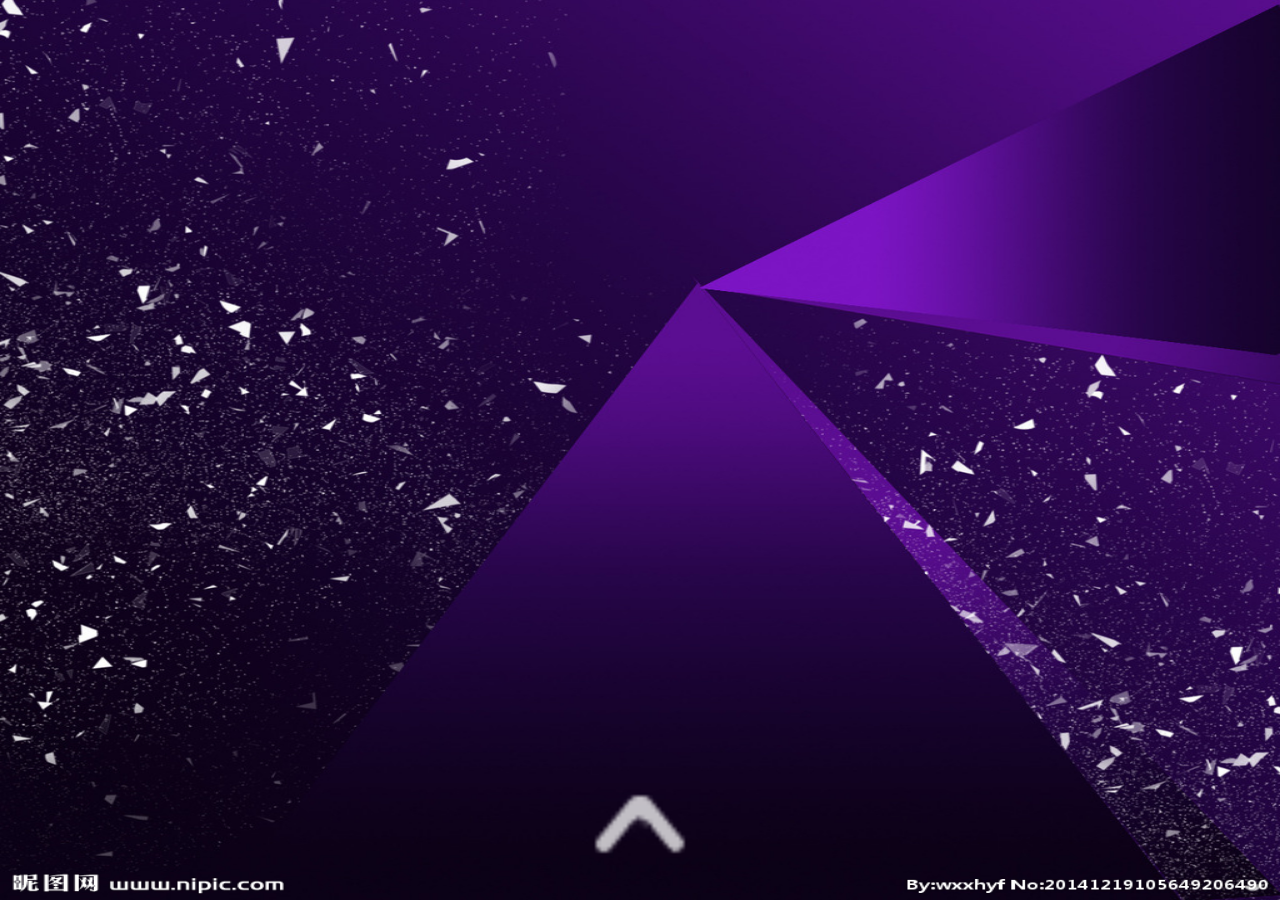
<file: mobile/index.html>
<!DOCTYPE html>
<html>
<head>
    <meta charset="UTF-8">
    <meta name="viewport"
          content="width=device-width, user-scalable=no, initial-scale=1.0, maximum-scale=1.0, minimum-scale=1.0"/>
    <meta name="format-detection" content="telephone=no"/>
    <meta name="apple-mobile-web-app-capable" content="yes"/>
    <meta name="apple-mobile-web-app-status-bar-style" content="black">
    <title>个人简历</title>
    <link type="text/css" rel="stylesheet" href="css/swiper.min.css"/>
    <link type="text/css" rel="stylesheet" href="css/index.css"/>
</head>
<body>
<section class="swiper-container">
    <div class="swiper-wrapper">
        <div class="swiper-slide pageFir" trueId="page1">
            <img src="img/person.png"/>
            <img src="img/first.png"/>

            <img src="./img/wo.png" alt=""/>
            <ul class="content">
                <li>
                    <img src="./img/3.png" alt=""/>
                    <h4>姓名:</h4><span>曹嘉兴</span>
                </li>
                <li>
                    <img src="./img/4.jpg" alt=""/>
                    <h4>性别:</h4><span>男</span>
                </li>
                <li>
                    <img src="./img/1.png" alt=""/>
                    <h4>年龄:</h4><span>24</span>
                </li>
                <li>
                    <img src="./img/2.png" alt=""/>
                    <h4>专业:</h4><span>计算机科学与技术</span>
                </li>
                <li>
                    <img src="./img/5.jpg" alt=""/>
                    <h4>手机:</h4><span>18616373775</span>
                </li>
            </ul>
        </div>

        <div class="swiper-slide pageTwo" trueId="page2">
            <img src="img/ability.png"/>
            <img src="img/round1.jpg" alt=""/>
            <img src="img/round2.jpg" alt=""/>
            <img src="img/round3.jpg" alt=""/>
            <img src="img/round4.jpg" alt=""/>
            <img src="img/round5.jpg" alt=""/>
            <ul class="skill">
                <li class="animation1">H5 CSS3</li>
                <li>jQuery</li>
                <li>JS</li>
                <li>node</li>
                <li>AJAX</li>
            </ul>
        </div>

        <div class="swiper-slide pageThird" trueId="page3">
            <!--<span>关于我</span>-->
            <img src="img/lt.png" alt=""/>
            <img src="img/rb.png" alt=""/>
            <img src="img/speak0.png"/>
            <img src="img/now.png"/>
            <img src="img/speak1.png" alt=""/>
            <img src="img/speak2.png" alt=""/>
        </div>

        <div class="swiper-slide pageFour" trueId="page4">
            <div class="top">
                <img src="img/heart.png" alt=""/>
                <img src="img/heart.png" alt=""/>
                <img src="img/heart.png" alt=""/>
                <span>约起来!!!</span>
            </div>
            <ul class="list">
                <li>
                    <img src="img/contact1.png" alt=""/>
                    <div>
                        <h2>PHONE</h2>
                        <span>18616373775</span>
                    </div>
                </li>
                <li>
                    <img src="img/contact2.png" alt=""/>
                    <div>
                        <h2>E-MAIL</h2>
                        <span>634381848@qq.com</span>
                    </div>
                </li>
                <li>
                    <div>
                        <h2>QQ</h2>
                    </div>
                    <div>
                        <span>634381848</span>
                    </div>
                    <img src="img/contact3.png" alt=""/>
                </li>
                <li>
                    <img src="img/contact4.png" alt=""/>
                    <img src="img/contact5.png" alt=""/>
                    <div class="wei">
                        <h2>微信</h2>
                    </div>
                    <div class="name">
                        <span>aixingxing156015</span>
                    </div>
                </li>
            </ul>
            <!--<img src="img/run1.png" alt="" class="img2"/>-->
        </div>
    </div>
</section>

<section class="arrow">
    <span></span>
    <span></span>
</section>

<section class="audio">
    <audio class="audioMp3" src="audioFile/beyond.mp3" loop preload="none"/>
</section>
</body>
<script charset="utf-8" type="text/javascript" src="js/swiper.min.js"></script>
<script charset="utf-8" type="text/javascript" src="js/fastClick.js"></script>
<script charset="utf-8" type="text/javascript" src="js/index.js"></script>
<script type="text/javascript">
    FastClick.attach(document.body);
</script>
</html>
</file>
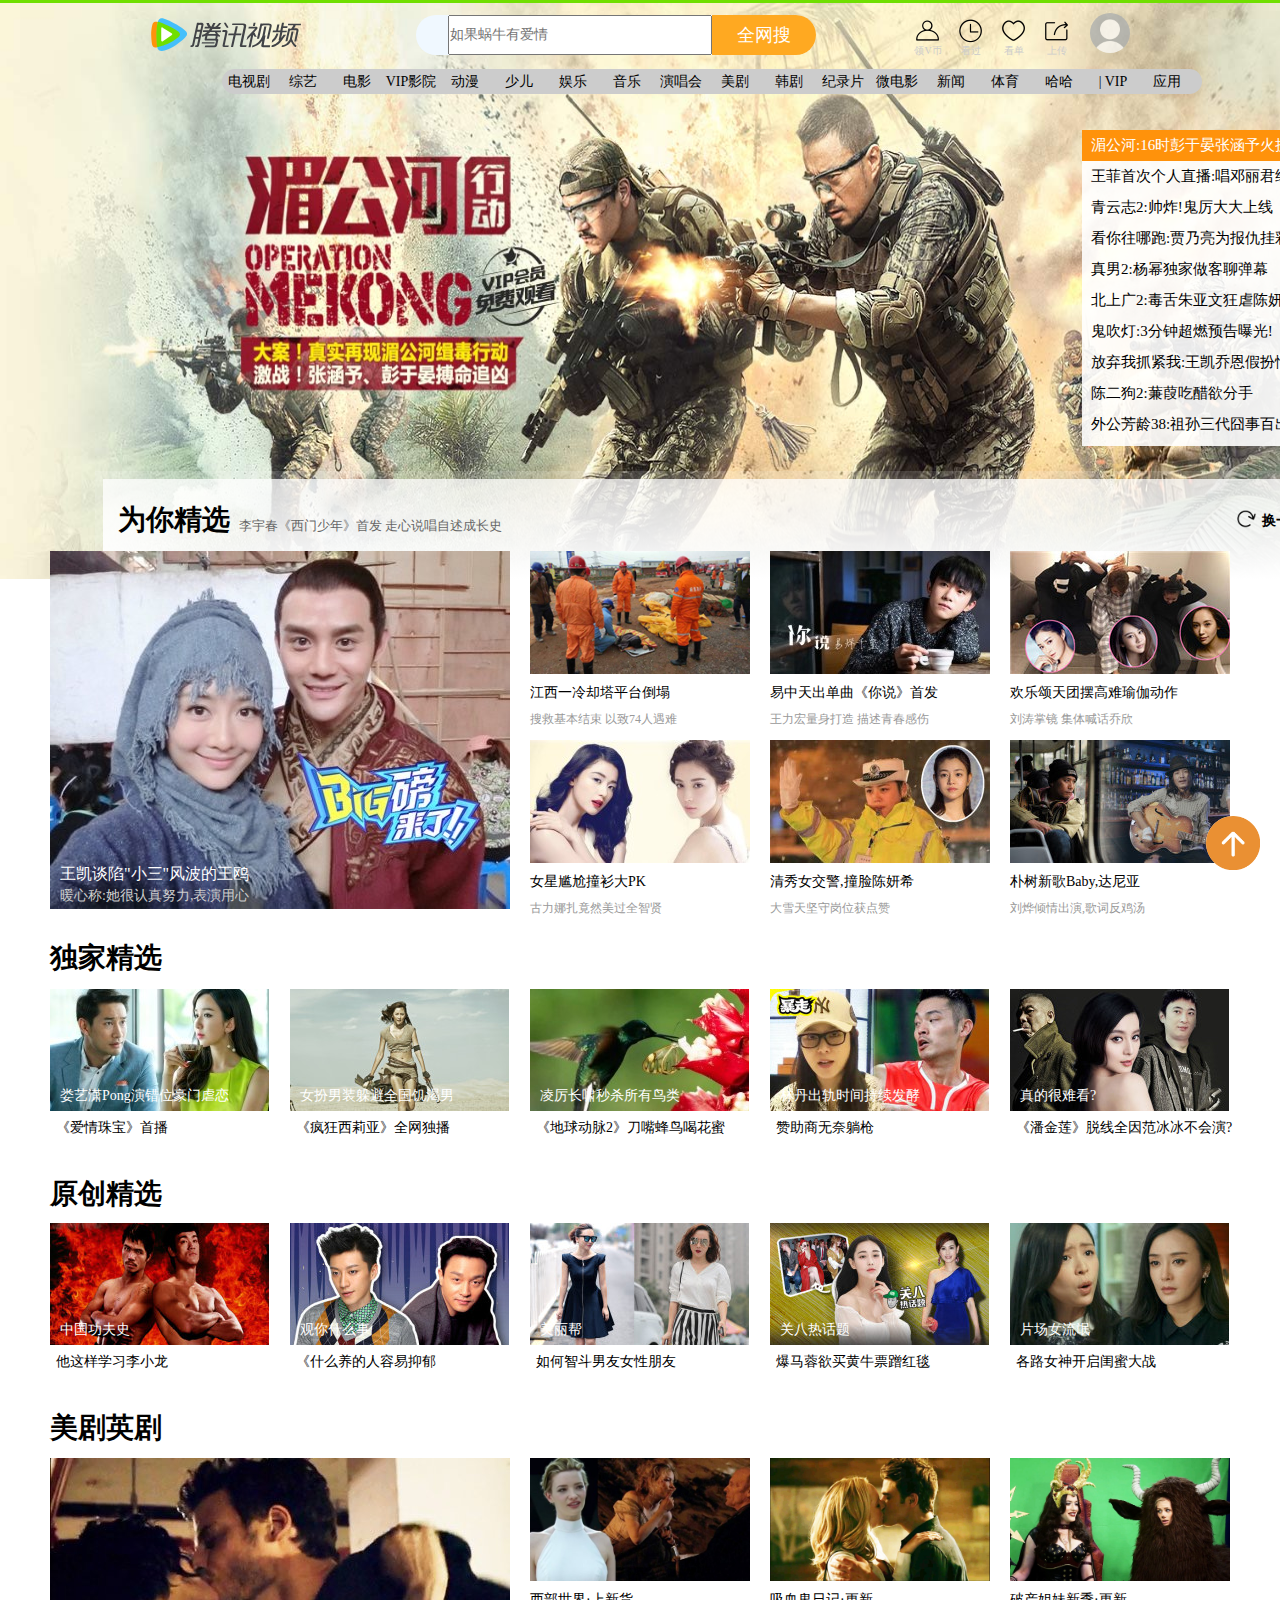
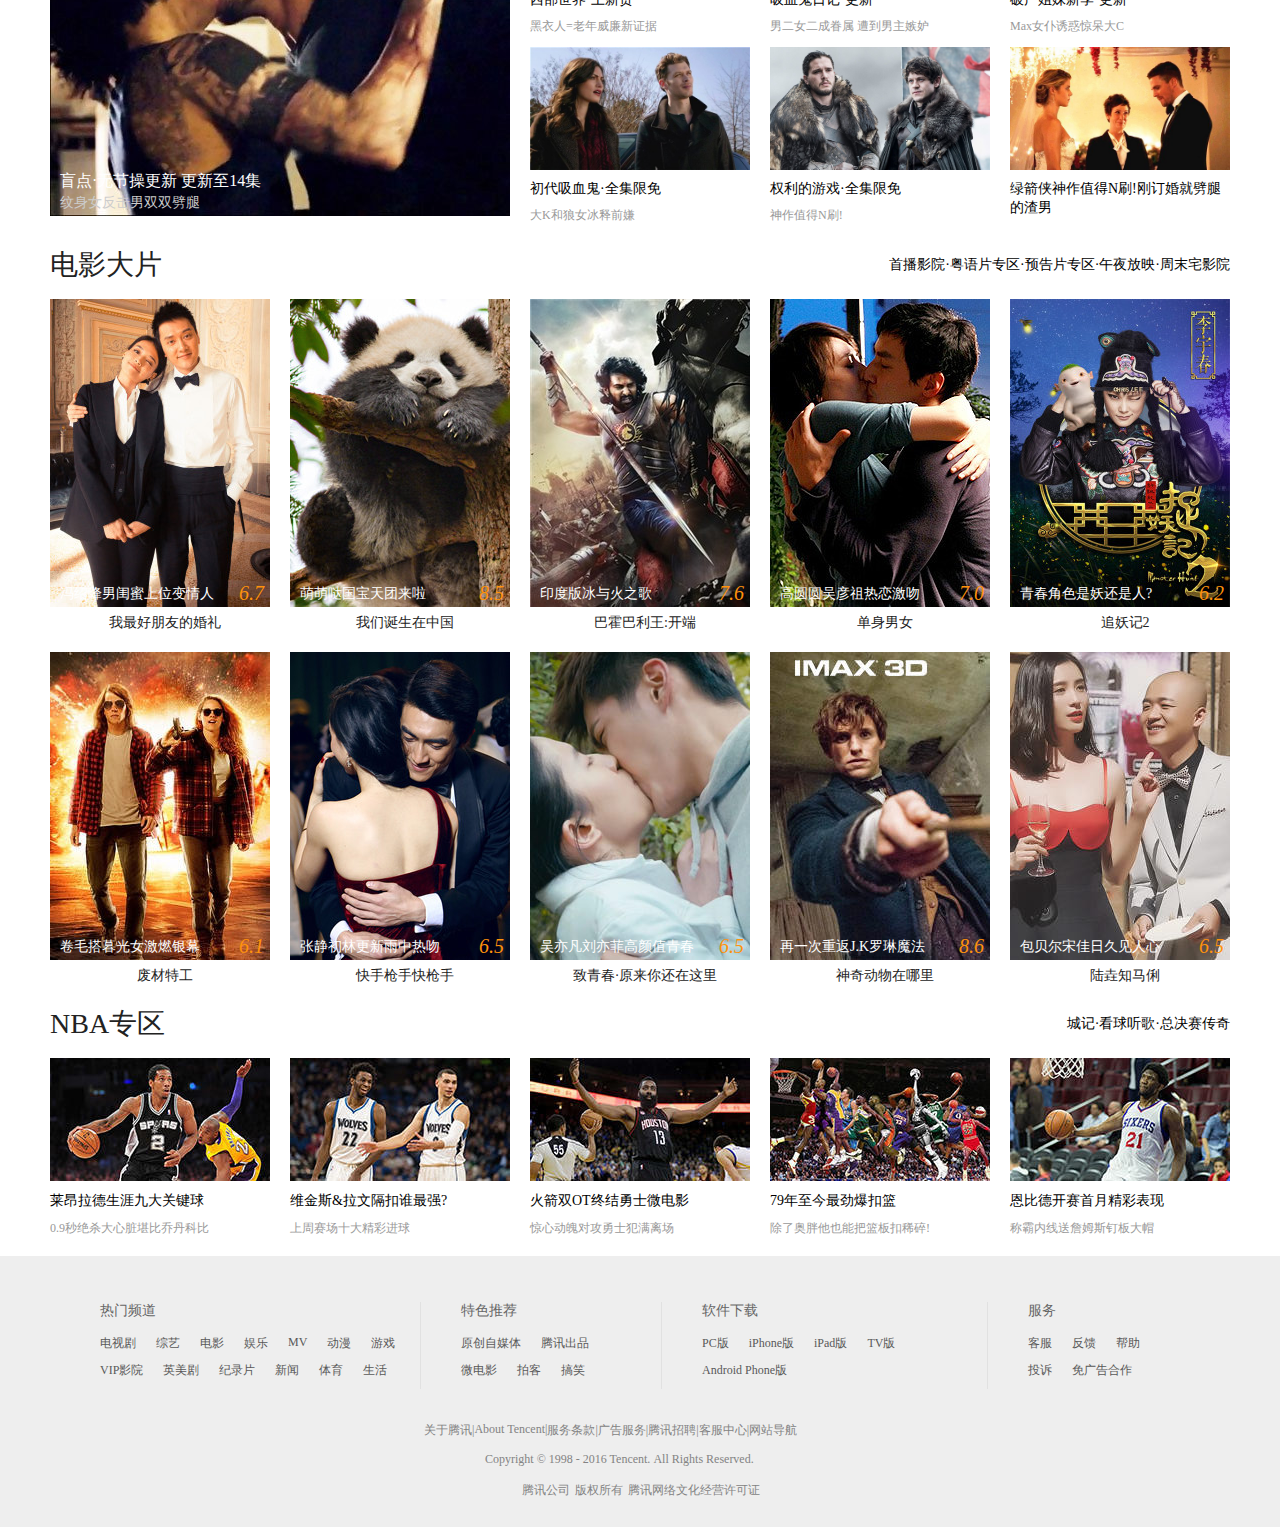
<file: PC/html/index.html>
<!DOCTYPE html>
<html lang="en">
<head>
    <meta charset="UTF-8">
    <title>曹嘉兴</title>
    <link rel="stylesheet" href="../css/index.css">
</head>
<body>
<div class="top"></div>
<div id="top"></div>
<div id="banner">
    <div class="bannerImg" id="bannerImg">
        <div><img src="../img/banner1.jpg" alt=""></div>
        <div><img src="../img/banner2.jpeg" alt=""></div>
        <div><img src="../img/banner3.jpeg" alt=""></div>
        <div><img src="../img/banner4.jpg" alt=""></div>
        <div><img src="../img/banner5.jpeg" alt=""></div>
        <div><img src="../img/banner6.jpeg" alt=""></div>
        <div><img src="../img/banner7.jpg" alt=""></div>
        <div><img src="../img/banner8.jpg" alt=""></div>
        <div><img src="../img/banner9.jpg" alt=""></div>
        <div><img src="../img/banner10.jpg" alt=""></div>
    </div>
    <div class="bannerOne">
        <div class="bannerOne1">
            <div class="bannerOne11"><img src="../img/logo_black.svg"></div>
            <div class="bannerOne12">
                <div class="bannerOne121"></div>
                <div class="bannerOne122"><input type="text" id="put" placeholder="如果蜗牛有爱情"></div>
                <div class="bannerOne123">全网搜</div>
            </div>
            <div class="bannerOne13">
                <div class="bannerOne131">
                    <img src="../img/我的聚划算.png">
                    <p>领V币</p>
                </div>
                <div class="bannerOne132">
                    <img src="../img/时间.png">
                    <p>看过</p>
                </div>
                <div class="bannerOne133">
                    <img src="../img/聚收藏.png">
                    <p>看单</p>
                </div>
                <div class="bannerOne134">
                    <img src="../img/另存为.png">
                    <p>上传</p>
                </div>
                <div class="bannerOne135">
                    <img src="../img/avatar.png" alt="">
                </div>
            </div>
        </div>
    </div>
    <div class="bannerOne" id="bannerFloat">
        <div class="bannerOne1" id="bannerFloat1">
            <div class="bannerOne11"><img src="../img/logo_black.svg"></div>
            <div class="bannerOne12">
                <div class="bannerOne121"></div>
                <div class="bannerOne122"><input type="text" id="put" placeholder="如果蜗牛有爱情"></div>
                <div class="bannerOne123">全网搜</div>
            </div>
            <div class="bannerOne13">
                <div class="bannerOne131">
                    <img src="../img/我的聚划算.png">
                    <p>领V币</p>
                </div>
                <div class="bannerOne132">
                    <img src="../img/时间.png">
                    <p>看过</p>
                </div>
                <div class="bannerOne133">
                    <img src="../img/聚收藏.png">
                    <p>看单</p>
                </div>
                <div class="bannerOne134">
                    <img src="../img/另存为.png">
                    <p>上传</p>
                </div>
                <div class="bannerOne135">
                    <img src="../img/avatar.png" alt="">
                </div>
            </div>
        </div>
    </div>
    <div class="bannerTwo">
        <div class="bannerTwo1">
            <ul class="ul">
                <li>电视剧</li>
                <li>综艺</li>
                <li>电影</li>
                <li>VIP影院</li>
                <li>动漫</li>
                <li>少儿</li>
                <li>娱乐</li>
                <li>音乐</li>
                <li>演唱会</li>
                <li>美剧</li>
                <li>韩剧</li>
                <li>纪录片</li>
                <li>微电影</li>
                <li>新闻</li>
                <li>体育</li>
                <li>哈哈</li>
                <li>| VIP</li>
                <li>应用</li>
            </ul>
        </div>
    </div>
    <div class="bannerBox" id="bannerBox">
        <ul id="bannerBoxUl">
            <li class="selected">湄公河:16时彭于晏张涵予火拼</li>
            <li>王菲首次个人直播:唱邓丽君经典</li>
            <li>青云志2:帅炸!鬼厉大大上线</li>
            <li>看你往哪跑:贾乃亮为报仇挂彩</li>
            <li>真男2:杨幂独家做客聊弹幕</li>
            <li>北上广2:毒舌朱亚文狂虐陈妍希</li>
            <li>鬼吹灯:3分钟超燃预告曝光!</li>
            <li>放弃我抓紧我:王凯乔恩假扮情侣</li>
            <li>陈二狗2:蒹葭吃醋欲分手</li>
            <li>外公芳龄38:祖孙三代囧事百出</li>
        </ul>
    </div>
    <div class="bannerThree">
        <div class="bannerThree1">
            <div class="bannerThree11">
                <h2>为你精选</h2>
                <div class="bannerThree111"><a href="#"> 李宇春《西门少年》首发 走心说唱自述成长史</a></div>
                <div class="bannerThree112">
                    <div class="bannerThree1121">
                        <img src="../img/刷新.png">
                    </div>
                    <div class="bannerThree1122">
                        <span>换一换</span>
                    </div>
                </div>
            </div>

        </div>
    </div>
</div>

<div class="weiniBig">
    <div class="weini">
        <div class="weini1">
            <div class="p1">王凯谈陷"小三"风波的王鸥</div>
            <div class="p2"><p>暖心称:她很认真努力,表演用心</p></div>

        </div>
        <div class="weini2">
            <div class="weini21">
                <img src="../img/jiangxi.jpeg">
                <div class="a1"><a href="#">江西一冷却塔平台倒塌</a></div>
                <div class="a2"><a href="#">搜救基本结束 以致74人遇难</a></div>

            </div>
            <div class="weini21">
                <img src="../img/nishuo.jpeg">
                <div class="a1"><a href="#">易中天出单曲《你说》首发</a></div>
                <div class="a2"><a href="#">王力宏量身打造 描述青春感伤</a></div>
            </div>
            <div class="weini21">
                <img src="../img/huanlesong.jpeg">
                <div class="a1"><a href="#">欢乐颂天团摆高难瑜伽动作</a></div>
                <div class="a2"><a href="#">刘涛掌镜 集体喊话乔欣</a></div>
            </div>
            <div class="weini21" id="fujia1">
                <img src="../img/nvxing.jpeg">
                <div class="a1"><a href="#">女星尴尬撞衫大PK</a></div>
                <div class="a2"><a href="#">古力娜扎竟然美过全智贤</a></div>
            </div>
            <div class="weini21" id="fujia2">
                <img src="../img/police.jpeg">
                <div class="a1"><a href="#">清秀女交警,撞脸陈妍希</a></div>
                <div class="a2"><a href="#">大雪天坚守岗位获点赞</a></div>
            </div>
            <div class="weini21" id="fujia3">
                <img src="../img/pushu.jpeg">
                <div class="a1"><a href="#">朴树新歌Baby,达尼亚</a></div>
                <div class="a2"><a href="#">刘烨倾情出演,歌词反鸡汤</a></div>
            </div>

        </div>
    </div>
</div>

<div class="dujiaTextBig">
    <div class="dujiaText"><h2>独家精选</h2></div>
</div>

<div class="dujiaImgBig">
    <div class="dujiaImg">
        <div class="dujiaImg1">
            <div class="img">
                <div class="p3">娄艺潇Pong演错位豪门虐恋</div>
            </div>
            <div class="a"><a href="#">《爱情珠宝》首播</a></div>
        </div>
        <div id="dujiaImg2" class="dujiaImg1">
            <div class="img">
                <div class="p3">女扮男装躲避全国饥渴男</div>
            </div>
            <div class="a"><a href="#">《疯狂西莉亚》全网独播</a></div>
        </div>
        <div id="dujiaImg3" class="dujiaImg1">
            <div class="img">
                <div class="p3">凌厉长啸秒杀所有鸟类</div>
            </div>
            <div class="a"><a href="#">《地球动脉2》刀嘴蜂鸟喝花蜜</a></div>
        </div>
        <div id="dujiaImg4" class="dujiaImg1">
            <div class="img">
                <div class="p3">林丹出轨时间持续发酵</div>
            </div>
            <div class="a"><a href="#">赞助商无奈躺枪</a></div>
        </div>
        <div id="dujiaImg5" class="dujiaImg1">
            <div class="img">
                <div class="p3">真的很难看?</div>
            </div>
            <div class="a"><a href="#">《潘金莲》脱线全因范冰冰不会演?</a></div>
        </div>
    </div>
</div>

<div id="ycTextBig">
    <div class="ycText">
        <div class="ycjx"><h2>原创精选</h2></div>

    </div>
</div>

<div class="dujiaImgBig">
    <div class="dujiaImg">
        <div id="ycImg1" class="dujiaImg1">
            <div class="img">
                <div class="p3">中国功夫史</div>
            </div>
            <div class="a"><a href="#">他这样学习李小龙</a></div>
        </div>
        <div id="ycImg2" class="dujiaImg1">
            <div class="img">
                <div class="p3">观你什么事</div>
            </div>
            <div class="a"><a href="#">《什么养的人容易抑郁</a></div>
        </div>
        <div id="ycImg3" class="dujiaImg1">
            <div class="img">
                <div class="p3">美丽帮</div>
            </div>
            <div class="a"><a href="#">如何智斗男友女性朋友</a></div>
        </div>
        <div id="ycImg4" class="dujiaImg1">
            <div class="img">
                <div class="p3">关八热话题</div>
            </div>
            <div class="a"><a href="#">爆马蓉欲买黄牛票蹭红毯</a></div>
        </div>
        <div id="ycImg5" class="dujiaImg1">
            <div class="img">
                <div class="p3">片场女流氓</div>
            </div>
            <div class="a"><a href="#">各路女神开启闺蜜大战</a></div>
        </div>
    </div>
</div>

<div id="dujiaTextBig" class="dujiaTextBig">
    <div class="dujiaText"><h2>美剧英剧</h2></div>
</div>

<div class="weiniBig">
    <div class="weini">
        <div id="weini1" class="weini1">
            <div class="p1">盲点·无节操更新 更新至14集</div>
            <div class="p2"><p>纹身女反击男双双劈腿</p></div>

        </div>
        <div class="weini2">
            <div class="weini21">
                <img src="../img/xibushijie.jpg">
                <div class="a1"><a href="#">西部世界·上新货</a></div>
                <div class="a2"><a href="#">黑衣人=老年威廉新证据</a></div>

            </div>
            <div class="weini21">
                <img src="../img/xixieguiriji.jpg">
                <div class="a1"><a href="#">吸血鬼日记·更新</a></div>
                <div class="a2"><a href="#">男二女二成眷属 遭到男主嫉妒</a></div>
            </div>
            <div class="weini21">
                <img src="../img/pochanjiemei.jpg">
                <div class="a1"><a href="#">破产姐妹新季·更新</a></div>
                <div class="a2"><a href="#">Max女仆诱惑惊呆大C</a></div>
            </div>
            <div class="weini21" id="USA1">
                <img src="../img/chudaixixiegui.jpg">
                <div class="a1"><a href="#">初代吸血鬼·全集限免</a></div>
                <div class="a2"><a href="#">大K和狼女冰释前嫌</a></div>
            </div>
            <div class="weini21" id="USA2">
                <img src="../img/quanlideyouxi.jpg">
                <div class="a1"><a href="#">权利的游戏·全集限免</a></div>
                <div class="a2"><a href="#">神作值得N刷!</a></div>
            </div>
            <div class="weini21" id="USA3">
                <img src="../img/lvjianxia.jpg">
                <div class="a1"><a href="#">绿箭侠神作值得N刷!刚订婚就劈腿的渣男</a></div>
                <div class="a2"><a href="#"></a></div>
            </div>

        </div>
    </div>
</div>

<div class="movieTextBig">
    <div class="movieText">
        <div class="movieTextOne">电影大片</div>
        <ul class="movieUl">
            <li>首播影院·</li>
            <li>粤语片专区·</li>
            <li>预告片专区·</li>
            <li>午夜放映·</li>
            <li>周末宅影院</li>
        </ul>
    </div>

</div>

<div class="movieBig">
    <div class="movie">
        <div class="ms">
            <div class="msImg">
                <span class="msSpan">冯绍峰男闺蜜上位变情人</span>
                <em class="msEm">6.7</em>
            </div>
            <div class="msText"><a href="#">我最好朋友的婚礼</a></div>
        </div>
        <div id="ms2" class="ms">
            <div class="msImg">
                <span class="msSpan">萌萌哒国宝天团来啦</span>
                <em class="msEm">8.5</em>
            </div>
            <div class="msText"><a href="#">我们诞生在中国</a></div>
        </div>
        <div id="ms3" class="ms">
            <div class="msImg">
                <span class="msSpan">印度版冰与火之歌</span>
                <em class="msEm">7.6</em>
            </div>
            <div class="msText"><a href="#">巴霍巴利王:开端</a></div>
        </div>
        <div id="ms4" class="ms">
            <div class="msImg">
                <span class="msSpan">高圆圆吴彦祖热恋激吻</span>
                <em class="msEm">7.0</em>
            </div>
            <div class="msText"><a href="#">单身男女</a></div>
        </div>
        <div id="ms5" class="ms">
            <div class="msImg">
                <span class="msSpan">青春角色是妖还是人?</span>
                <em class="msEm">6.2</em>
            </div>
            <div class="msText"><a href="#">追妖记2</a></div>
        </div>
        <div id="ms6" class="ms">
            <div class="msImg">
                <span class="msSpan">卷毛搭暮光女激燃银幕</span>
                <em class="msEm">6.1</em>
            </div>
            <div class="msText"><a href="#">废材特工</a></div>
        </div>
        <div id="ms7" class="ms">
            <div class="msImg">
                <span class="msSpan">张静初林更新雨中热吻</span>
                <em class="msEm">6.5</em>
            </div>
            <div class="msText"><a href="#">快手枪手快枪手</a></div>
        </div>
        <div id="ms8" class="ms">
            <div class="msImg">
                <span class="msSpan">吴亦凡刘亦菲高颜值青春</span>
                <em class="msEm">6.5</em>
            </div>
            <div class="msText"><a href="#">致青春·原来你还在这里</a></div>
        </div>
        <div id="ms9" class="ms">
            <div class="msImg">
                <span class="msSpan">再一次重返J.K罗琳魔法</span>
                <em class="msEm">8.6</em>
            </div>
            <div class="msText"><a href="#">神奇动物在哪里</a></div>
        </div>
        <div id="ms10" class="ms">
            <div class="msImg">
                <span class="msSpan">包贝尔宋佳日久见人心</span>
                <em class="msEm">6.5</em>
            </div>
            <div class="msText"><a href="#">陆垚知马俐</a></div>
        </div>
    </div>
</div>

<div style="clear: both"></div>
<div class="NbaTextBig">
    <div class="NbaText">
        <div class="NbaTextOne">NBA专区</div>
        <ul class="NbaUl">
            <li>城记·</li>
            <li>看球听歌·</li>
            <li>总决赛传奇</li>
        </ul>

    </div>
</div>

<div class="NBABig"><!--青色盒子-->
    <div class="NBA">
        <div class="nba">
            <div class="nbaImg">
                <img src="../img/nba1.jpeg" alt="">
                <p class="nbaP1">莱昂拉德生涯九大关键球</p>
                <p class="nbaP2">0.9秒绝杀大心脏堪比乔丹科比</p>
            </div>
        </div>
        <div class="nba">
            <div class="nbaImg">
                <img src="../img/nba2.jpeg" alt="">
                <p class="nbaP1">维金斯&拉文隔扣谁最强?</p>
                <p class="nbaP2">上周赛场十大精彩进球</p>
            </div>
        </div>
        <div class="nba">
            <div class="nbaImg">
                <img src="../img/nba3.jpeg" alt="">
                <p class="nbaP1">火箭双OT终结勇士微电影</p>
                <p class="nbaP2">惊心动魄对攻勇士犯满离场</p>
            </div>
        </div>
        <div class="nba">
            <div class="nbaImg">
                <img src="../img/nba4.jpeg" alt="">
                <p class="nbaP1">79年至今最劲爆扣篮</p>
                <p class="nbaP2">除了奥胖他也能把篮板扣稀碎!</p>
            </div>
        </div>
        <div class="nba">
            <div class="nbaImg">
                <img src="../img/nba5.jpeg" alt="">
                <p class="nbaP1">恩比德开赛首月精彩表现</p>
                <p class="nbaP2">称霸内线送詹姆斯钉板大帽</p>
            </div>
        </div>
    </div>
</div>

<div class="foot">
    <div class="footFuck"></div>
    <div class="footTop">
        <div class="footTopTextone">
            <p>热门频道</p>
            <ul>
                <li>电视剧</li>
                <li>综艺</li>
                <li>电影</li>
                <li>娱乐</li>
                <li>MV</li>
                <li>动漫</li>
                <li>游戏</li>
                <li>VIP影院</li>
                <li>英美剧</li>
                <li>纪录片</li>
                <li>新闻</li>
                <li>体育</li>
                <li>生活</li>
            </ul>
        </div>
        <div class="footTopTextTwo">
            <p>特色推荐</p>
            <ul>
                <li>原创自媒体</li>
                <li>腾讯出品</li>
                <li>微电影</li>
                <li>拍客</li>
                <li>搞笑</li>
            </ul>
        </div>
        <div class="footTopTextThree">
            <p>软件下载</p>
            <ul>
                <li>PC版</li>
                <li>iPhone版</li>
                <li>iPad版</li>
                <li>TV版</li>
                <li>Android Phone版</li>
            </ul>
        </div>
        <div class="footTopTextFour">
            <p>服务</p>
            <ul>
                <li>客服</li>
                <li>反馈</li>
                <li>帮助</li>
                <li>投诉</li>
                <li>免广告合作</li>
            </ul>
        </div>
    </div>
    <div class="footCenter">
        <div class="footAbout">
            <a href="#" class="footA1">关于腾讯|</a>
            <a href="#">About Tencent|</a>
            <a href="#">服务条款|</a>
            <a href="#">广告服务|</a>
            <a href="#">腾讯招聘|</a>
            <a href="#">客服中心|</a>
            <a href="#">网站导航</a>
        </div>

    </div>
    <div class="copyRightBig">
        <div class="copyRight"><a href="#" class="copyRightA1">Copyright © 1998 - 2016 Tencent.</a>
            <a href="#">All Rights Reserved.</a></div>
    </div>
    <div class="tencentBig">
        <div class="tencent">
            <a href="#" class="tencentA1">腾讯公司</a>
            <a href="#">版权所有</a>
            <a href="#">腾讯网络文化经营许可证</a>
        </div>
    </div>
</div>

<div id="topLink"><img src="../img/topLink.png" alt=""></div>
<script src="../js/index.js"></script>
<script src="../js/utils2.0.js"></script>
<script src="../js/animate.js"></script>
<script src="../js/banner.js"></script>
<script src="../js/topLink.js"></script>
</body>
</html>
</file>
<file: mobile/css/index.css>
@charset "utf-8";
* {
    margin: 0;
    padding: 0;
    -webkit-touch-callout: none;
    -webkit-tap-highlight-color: transparent;
}

html {
    -webkit-text-size-adjust: none;
}

body {
    -webkit-user-select: none;
    font-family: "\5FAE\8F6F\96C5\9ED1", Helvetica, sans-serif;
    font-size: 12px;
    color: #424242;
}

header, footer, nav, section, aside, figure, figcaption, article, audio, video {
    display: block;
}

input {
    outline: none;
}

ul, li {
    list-style: none;
}

a, a:hover, a:active, a:visited, a:target {
    text-decoration: none;
    color: #424242;
}

img {
    display: block;
    border: none;
}

.clear:after {
    display: block;
    height: 0;
    content: "";
    clear: both;
}

html {
    font-size: 100px;
}

html, body {
    width: 100%;
    height: 100%;
    overflow: hidden;
}
/*--ARROW--*/
.arrow {
    position: absolute;
    left: 50%;
    bottom: .2rem;
    z-index: 100;
    margin-left: -.24rem;
    width: .48rem;
    height: .36rem;
    background: url("../img/web-swipe-tip.png") no-repeat;
    background-size: 100% 100%;

    opacity: 1;
    -webkit-animation: arrowFlash 1s linear 0s infinite;
    animation: arrowFlash 1s linear 0s infinite;
    -webkit-animation-fill-mode: both;
    animation-fill-mode: both;
}

@-webkit-keyframes arrowFlash {
    0%, 100% {
        opacity: 1;
        -webkit-transform: translateY(0);
        transform: translateY(0);
    }
    50% {
        opacity: 0.1;
        -webkit-transform: translateY(-.1rem);
        transform: translateY(-.1rem);
    }
}

@keyframes arrowFlash {
    0%, 100% {
        opacity: 1;
        -webkit-transform: translateY(0);
        transform: translateY(0);
    }
    50% {
        opacity: 0.1;
        -webkit-transform: translateY(-.1rem);
        transform: translateY(-.1rem);
    }
}

/*--AUDIO--*/
.audio {
    display: none;
    position: absolute;
    top: .15rem;
    right: .2rem;
    z-index: 100;
    width: .6rem;
    height: .6rem;
    background: url("../audioFile/music.svg") no-repeat;
    background-size: 100% 100%;
}

.audio .audioMp3 {
    display: none;
}

.audioMove {
    -webkit-animation: audioMove 1s linear infinite both;
    animation: audioMove 1s linear infinite both;
}

@-webkit-keyframes audioMove {
    from {
        -webkit-transform: rotate(0deg);
        transform: rotate(0deg);
    }
    to {
        -webkit-transform: rotate(360deg);
        transform: rotate(360deg);
    }
}

@keyframes audioMove {
    from {
        -webkit-transform: rotate(0deg);
        transform: rotate(0deg);
    }
    to {
        -webkit-transform: rotate(360deg);
        transform: rotate(360deg);
    }
}
/*--SWIPER--*/
.swiper-container {
    height: 100%;
}

.swiper-slide {
    position: relative;
    height: 100%;
}
/*四张大背景*/
.pageFir {
    background: url("../img/back1.jpg") no-repeat;
    background-size: 100% 100%;
}

.pageTwo {
    background: url("../img/back2.jpg") no-repeat;
    background-size: 100% 100%;
}
.pageThird {
    background: url("../img/back3.jpg") no-repeat;
    background-size: 100% 100%;
}
.pageFour {
    background: url("../img/back4.jpg") no-repeat;
    background-size: 100% 100%;
}
.pageFir img, .pageThird img, .pageFour img {
    position: absolute;
    opacity: 0;
}

/*首页*/
.pageFir img:nth-child(1) {
    z-index: 5;
    left: -0.1rem;
    top: 0;
    width: 6.86rem;
    height: 2.48rem;
    background: gold;
}
.pageFir img:nth-child(2) {
    z-index: 4;
    left: .5rem;
    bottom: .5rem;
    width: 5.5rem;
    height: 2.12rem;
    background: lightpink;
    border-radius:1rem;
}
.pageFir img:nth-child(3){
    z-index: 8;
    left: 0.93rem;
    bottom: 2.99rem;
    width: 3.8rem;
    height: 3.34rem;
}
.pageFir img:nth-child(4){
    z-index: 10;
    right: 0.6rem;
    bottom: 4.4rem;
    width: 1.6rem;
    height: 2.2rem;
    border-radius: 1rem;
}

.pageFir .content{
    position: absolute;
    bottom: 2rem;
    left: .8rem;
    z-index: 3;
    display: inline-block;
    width: 5rem;
    height: 4.5rem;
    color: #FFFFEE;
}
.pageFir .content li{
    padding: .12rem 0;
}
.pageFir .content li img{
    opacity: 0;
}
.pageFir .content li:nth-child(1) img{
    width: .6rem;
    height: .5rem;
    position: absolute;
    left: -.6rem;
    top: .1rem;
    background: transparent;
}
.pageFir .content li:nth-child(2) img{
    width: .6rem;
    height: .5rem;
    position: absolute;
    left: -.6rem;
    top: .82rem;
    border-radius: 50%;
}
.pageFir .content li:nth-child(3) img{
    width: .6rem;
    height: .5rem;
    position: absolute;
    left: -.6rem;
    top: 1.52rem;
    background: transparent;
}
.pageFir .content li:nth-child(4) img{
    width: .6rem;
    height: .5rem;
    position: absolute;
    left: -.6rem;
    top: 2.22rem;
    background: transparent;
}
.pageFir .content li:nth-child(5) img{
    width: .6rem;
    height: .5rem;
    position: absolute;
    left: -.6rem;
    top: 3.02rem;
    background: transparent;
    border-radius: 50%;
}

.pageFir .content li h4 {
    font-family: "\5FAE\8F6F\96C5\9ED1", Helvetica, sans-serif;
    font-size: .36rem;
    display: inline-block;
    margin-left: .2rem;
    color: goldenrod;
    font-weight: bold;
    opacity: 0;
}
.pageFir .content li span{
    display: inline-block;
    font-size: .36rem;
    margin-left: .2rem;
    font-family: "\5FAE\8F6F\96C5\9ED1", Helvetica, sans-serif;
    font-style: oblique;
    font-weight: bold;
    opacity: 0;
}

#page1 img:nth-child(1) {
    -webkit-animation: fadeInLeft 2s .3s both;
    animation: fadeInLeft 2s .3s both;
}
#page1 img:nth-child(2){
    -webkit-animation: fadeInRight 1.5s 4.5s both;
    animation: fadeInRight 1.5s 4.5s both;
}
#page1 img:nth-child(3){
    -webkit-animation: zoomIn 1.5s 4s both;
    animation: zoomIn 1.5s 4s both;
}
#page1 img:nth-child(4){
    -webkit-animation: fadeInRight 1.5s 4.2s both;
    animation: fadeInRight 1.5s 4.2s both;
}

#page1 .content li:nth-child(1) img{
    -webkit-animation: bounceInUp 1.5s .5s both;
    animation: bounceInUp 1.5s .5s both;
}
#page1 .content li:nth-child(1) span,#page1 .content li:nth-child(1) h4{
    -webkit-animation:  bounce 1s 2.5s both;
    animation:  bounce 1s 2.5s both;
}
#page1 .content li:nth-child(2) img{
    -webkit-animation: bounceInUp2 1.5s .7s both;
    animation: bounceInUp2 1.5s .7s both;
}
#page1 .content li:nth-child(2) span,#page1 .content li:nth-child(2) h4{
    -webkit-animation:  bounce 1s 2.7s both;
    animation:  bounce 1s 2.7s both;
}
#page1 .content li:nth-child(3) img{
    -webkit-animation: bounceInUp 1.5s .9s both;
    animation: bounceInUp 1.5s .9s both;
}
#page1 .content li:nth-child(3) span,#page1 .content li:nth-child(3) h4{
    -webkit-animation:  bounce 1s 2.9s both;
    animation:  bounce 1s 2.9s both;
}
#page1 .content li:nth-child(4) img{
    -webkit-animation: bounceInUp 1.5s 1.1s both;
    animation: bounceInUp 1.5s 1.1s both;
}
#page1 .content li:nth-child(4) span,#page1 .content li:nth-child(4) h4{
    -webkit-animation:  bounce 1s 3.1s both;
    animation:  bounce 1s 3.1s both;
}
#page1 .content li:nth-child(5) img{
    -webkit-animation: bounceInUp 1.5s 1.3s both;
    animation: bounceInUp 1.5s 1.3s both;
}
#page1 .content li:nth-child(5) span,#page1 .content li:nth-child(5) h4{
    -webkit-animation:  bounce 1s 3.3s both;
    animation:  bounce 1s 3.3s both;
}

/*第二页*/

.pageTwo img{
    width: 2rem;
    height: 2rem;
    border-radius: 50%;
    opacity: .7;
}
.pageTwo img:nth-child(2){
    z-index: 4;
    position: absolute;
    left: .4rem;
    top: 1.8rem;

}
.pageTwo img:nth-child(3){
    z-index: 4;
    position: absolute;
    left: 3.6rem;
    top: 2rem;
    opacity: 0;

}
.pageTwo img:nth-child(4){
    z-index: 4;
    position: absolute;
    left: 2rem;
    top: 4.5rem;
    width: 2.2rem;
    height: 2.2rem;
}
.pageTwo img:nth-child(5){
    z-index: 4;
    position: absolute;
    left: .4rem;
    top: 6.5rem;
    opacity: 0;
}
.pageTwo img:nth-child(6){
    z-index: 4;
    position: absolute;
    left: 3.6rem;
    top: 6.8rem;

}
.pageTwo .skill{
    position: absolute;
    bottom: .9rem;
    left: 0;
    z-index: 5;
    display: inline-block;
    width: 6.4rem;
    height: 8.5rem;
    font-weight: 600;
    opacity: 1;
}
.pageTwo .skill li{
    opacity: 0;
}
.pageTwo .skill li:nth-child(1){
    position: absolute;
    top: 2.8rem;
    left: .8rem;
    color: blue;
    font-size: .3rem;
}
.pageTwo .skill li:nth-child(2){
    position: absolute;
    top: 3rem;
    right: 1.2rem;
    color: sienna;
    font-size: .3rem;
    opacity: 0;
}
.pageTwo .skill li:nth-child(3){
    position: absolute;
    top: 5.5rem;
    right: 3rem;
    color: black;
    font-size: .5rem;
}
.pageTwo .skill li:nth-child(4){
    position: absolute;
    top: 7.4rem;
    left: .85rem;
    color: blueviolet;
    font-size: .4rem;
    opacity: 0;
}
.pageTwo .skill li:nth-child(5){
    position: absolute;
    top: 7.8rem;
    right: 1.2rem;
    color: darkcyan;
    font-size: .4rem;
}

.pageTwo img:nth-child(1){
    z-index: 3;
    position: absolute;
    left: 1.1rem;
    top: .5rem;
    width: 4rem;
    height: 1rem;
    opacity: 1;
    border-radius: 1rem;
}
#page2 img:nth-child(even){
    -webkit-animation: beat 1.5s .1s infinite;
    animation: beat 1.5s .1s infinite;
}
#page2 img:nth-child(odd){
    -webkit-animation: upin 1.5s .5s both;
    animation: upin 1.5s .5s both;
}
#page2 img:nth-child(1){
    -webkit-animation: pulse 1.5s .5s infinite;
    animation: pulse 1.5s .5s infinite;
}
#page2 .skill li:nth-child(1){
    -webkit-animation:  swing 1.5s .5s infinite;
    animation: swing 1.5s .5s infinite;
}
#page2 .skill li:nth-child(2){
    -webkit-animation:  wobble 1.5s .5s infinite;
    animation: wobble 1.5s .5s infinite;
}
#page2 .skill li:nth-child(3){
    -webkit-animation:  jello 1.5s .5s infinite;
    animation: jello 1.5s .5s infinite;
}
#page2 .skill li:nth-child(4){
    -webkit-animation:  wobble 1.5s .5s infinite;
    animation: wobble 1.5s .5s infinite;
}
#page2 .skill li:nth-child(5){
    -webkit-animation:  swing 1.5s .5s infinite;
    animation: swing 1.5s .5s infinite;
}

/*第三页*/
.pageThird img{
    opacity: 0;
}
.pageThird img:nth-child(1){
    z-index: 4;
    position: absolute;
    left: .14rem;
    top: 0;
    width: 2.18rem;
    height: 2.8rem;
}
.pageThird img:nth-child(2){
    position: absolute;
    right: .46rem;
    bottom: .4rem;
    width: 1.8rem;
    height: 2.2rem;
    z-index: 4;
}
.pageThird img:nth-child(3){
    position: absolute;
    top: -.8rem;
    left: .3rem;
    z-index: 5;
    width: 5.9rem;
    height: 6.1rem;

}
.pageThird img:nth-child(4){
    position: absolute;
    top: 4.3rem;
    left: .8rem;
    z-index: 5;
    width: 4.7rem;
    height: 5.8rem;

}
.pageThird img:nth-child(5){
    position: absolute;
    top: -.8rem;
    left: .3rem;
    z-index: 5;
    width: 5.9rem;
    height: 6.1rem;

}
.pageThird img:nth-child(6){
    position: absolute;
    top: -.8rem;
    left: .3rem;
    z-index: 5;
    width: 5.9rem;
    height: 6.1rem;

}


#page3 img:nth-child(1){
    animation: bounceInUp 2s .1s both;
    -webkit-animation: bounceInUp 2s .1s both;
}
#page3 img:nth-child(2){
    animation: bounceInDown 2s .5s both;
    -webkit-animation: bounceInDown 2s .5s both;
}
#page3 img:nth-child(3){
    animation: bounceInUp 2s 1.5s both;
    -webkit-animation: bounceInUp 2s 1.5s both;
}
#page3 img:nth-child(4){
    animation: fadeInLeft1 2s 5s both;
    -webkit-animation: fadeInLeft1 2s 4s both;
}
#page3 img:nth-child(5){
    animation: fadeInRight 2s 2s both;
    -webkit-animation: fadeInRight 2s 2s both;
}
#page3 img:nth-child(6){
    animation: fadeInLeft 2s 3s both;
    -webkit-animation: fadeInLeft 2s 3s both;
}

/*第四页*/
.pageFour .top{
    width: 5rem;
    height: 1.6rem;
    position: absolute;
    top: .1rem;
    left: .3rem;
    opacity: 0;
}
.pageFour .top span{
    font-style: italic;
    font-size: .4rem;
    display: block;
    margin-left: .3rem;
    margin-top: .1rem;
    color: #0001ff;
}
.pageFour .top img:nth-child(1){
    position: absolute;
    top: .3rem;
    left: 2.3rem;
    width: 1rem;
    height: 1rem;
    opacity: 1;
}
.pageFour .top img:nth-child(2){
    position: absolute;
    top: .5rem;
    left: 1rem;
    width: 1rem;
    height: 1rem;
    opacity: 1;
}
.pageFour .top img:nth-child(3){
    position: absolute;
    top: .5rem;
    right: .4rem;
    width: 1rem;
    height: 1rem;
    opacity: 1;
}


.pageFour .list{
    position: absolute;
    bottom: -.8rem;
    left: 0;
    z-index: 5;
    display: inline-block;
    width: 6.4rem;
    height: 8.5rem;
    font-weight: 600;
    opacity: 1;
}
.pageFour .list li:nth-child(1) img{
    position: absolute;
    top: 0;
    left: 0;
    z-index: 6;
    width: 2rem;
    height: 2rem;
    opacity: 0;
}
.pageFour .list li:nth-child(1) div{
    background: #FFFFEE;
    position: absolute;
    top: 0;
    left: 2rem;
    z-index: 6;
    width: 4.4rem;
    height: 2rem;
    opacity: 0;
}
.pageFour .list li:nth-child(1) div h2{
    font-size: .6rem;
    padding: .05rem .8rem;
}
.pageFour .list li:nth-child(1) div span{
    display: block;
    margin-top: .1rem;
    font-size: .4rem;
}

.pageFour .list li:nth-child(2) img{
    position: absolute;
    top: 2rem;
    right: 0;
    z-index: 6;
    width: 2rem;
    height: 2rem;
    opacity: 0;
}
.pageFour .list li:nth-child(2) div{
    background: #FFFFEE;
    position: absolute;
    top: 2rem;
    left: 0;
    z-index: 6;
    width: 4.4rem;
    height: 2rem;
    opacity: 0;
}
.pageFour .list li:nth-child(2) div h2{
    font-size: .6rem;
    padding: .05rem .8rem;
}
.pageFour .list li:nth-child(2) div span{
    display: block;
    margin-left: .1rem;
    margin-top: .1rem;
    font-size: .4rem;
}
.pageFour .list li:nth-child(3) img{
    position: absolute;
    top: 4rem;
    left: 1.5rem;
    z-index: 6;
    width: 2rem;
    height: 2rem;
    opacity: 0;
}
.pageFour .list li:nth-child(3) div:nth-child(1){
    background: #FFFFEE;
    position: absolute;
    top: 4rem;
    left: 0;
    z-index: 6;
    width: 1.5rem;
    height: 2rem;
    opacity: 0;
}
.pageFour .list li:nth-child(3) div:nth-child(2){
    background: #FFFFEE;
    position: absolute;
    top: 4rem;
    left: 3.5rem;
    z-index: 6;
    width: 2.9rem;
    height: 2rem;
    opacity: 0;
}
.pageFour .list li:nth-child(3) div:nth-child(1) h2{
    font-size: .6rem;
    padding: .5rem .3rem;
}
.pageFour .list li:nth-child(3) div:nth-child(2) span{
    display: block;
    margin-top: .6rem;
    margin-left: .2rem;
    font-size: .4rem;
}
.pageFour .list li:nth-child(4) img:nth-child(1){
    position: absolute;
    top: 6rem;
    right: 0;
    z-index: 6;
    width: 1.6rem;
    height: 1.8rem;
    opacity: 0;
}
.pageFour .list li:nth-child(4) img:nth-child(2){
    position: absolute;
    top: 6rem;
    left: 0;
    z-index: 6;
    width: 1.6rem;
    height: 1.8rem;
    opacity: 0;
}
.pageFour .list li:nth-child(4) .name{
    background: #FFFFEE;
    position: absolute;
    top: 6rem;
    left: 1.6rem;
    z-index: 6;
    width: 1.6rem;
    height: 1.8rem;
    opacity: 0;
}
.pageFour .list li:nth-child(4) .wei{
    background: #FFFFEE;
    position: absolute;
    top: 6rem;
    left: 3.2rem;
    z-index: 6;
    width: 1.6rem;
    height: 1.8rem;
    opacity: 0;
}
.pageFour .list li:nth-child(4) .wei h2{
    font-size: .5rem;
    padding: .3rem .2rem;
}
.pageFour .list li:nth-child(4) .name span{
    display: block;
    margin-top: .1rem;
    margin-left: .2rem;
    font-size: .3rem;
}


#page4 .list li:nth-child(1) img{
    -webkit-animation: upin 1.5s .5s both;
    animation: upin 1.5s .5s both;
}
#page4 .list li:nth-child(1) div{
    animation: fadeInRight1 1.5s 1s both;
    -webkit-animation: fadeInRight1 1.5s 1s both;
}
#page4 .list li:nth-child(2) img{
    animation: fadeInLeft1 1s 1.3s both;
    -webkit-animation: fadeInLeft1 1s 1.3s both;
}
#page4 .list li:nth-child(2) div{
    animation: fadeInLeft 1.5s 1.5s both;
    -webkit-animation: fadeInLeft 1.5s 1.5s both;
}
#page4 .list li:nth-child(3) img{
    animation: bounceInDown 1.5s 1.7s both;
    -webkit-animation: bounceInDown 1.5s 1.7s both;
}
#page4 .list li:nth-child(3) div:nth-child(1){
    animation: fadeInLeft 1.5s 1.9s both;
    -webkit-animation: fadeInLeft 1.5s 1.9s both;
}
#page4 .list li:nth-child(3) div:nth-child(2){
    animation: fadeInRight1 1.5s 1.9s both;
    -webkit-animation: fadeInRight1 1.5s 1.9s both;
}
#page4 .list li:nth-child(4) img:nth-child(1){
    animation: fadeInRight1 1.5s 2.4s both;
    -webkit-animation: fadeInRight1 1.5s 2.4s both;
}
#page4 .list li:nth-child(4) img:nth-child(2){
    animation: bounceInDown 1.5s 2.4s both;
    -webkit-animation: bounceInDown 1.5s 2.4s both;
}
#page4 .list li:nth-child(4) .wei{
    animation: fadeInRight1 1.5s 2.6s both;
    -webkit-animation: fadeInRight1 1.5s 2.6s both;
}
#page4 .list li:nth-child(4) .name{
    animation: fadeInDownBig 1.5s 2.9s both;
    -webkit-animation: fadeInDownBig 1.5s 2.9s both;
}
#page4 .top{
    animation: bounceInUp 1.5s both;
    -webkit-animation: bounceInUp 1.5s both;
}
#page4 .top img{
    -webkit-animation: beat 1.5s .1s infinite;
    animation: beat 1.5s .1s infinite;
}



@keyframes rotate {
    0%{
        opacity: 1;
        -webkit-transform: rotate(0deg);
        transform: rotate(0deg);
    }
    50%{
        opacity: 1;
        -webkit-transform: rotate(180deg);
        transform: rotate(180deg);
    }
    100%{
        opacity: 1;
        -webkit-transform: rotate(360deg);
        transform: rotate(360deg);
    }
}
@-webkit-keyframes rotate {
    0%{
        opacity: 1;
        -webkit-transform: rotate(0deg);
        transform: rotate(0deg);
    }
    50%{
        opacity: 1;
        -webkit-transform: rotate(180deg);
        transform: rotate(180deg);
    }
    100%{
        opacity: 1;
        -webkit-transform: rotate(360deg);
        transform: rotate(360deg);
    }
}




@-webkit-keyframes wobble {
    from {
        -webkit-transform: none;
        transform: none;
        opacity: 0;
    }

    15% {
        -webkit-transform: translate3d(-25%, 0, 0) rotate3d(0, 0, 1, -5deg);
        transform: translate3d(-25%, 0, 0) rotate3d(0, 0, 1, -5deg);
        opacity: .3;
    }

    30% {
        -webkit-transform: translate3d(20%, 0, 0) rotate3d(0, 0, 1, 3deg);
        transform: translate3d(20%, 0, 0) rotate3d(0, 0, 1, 3deg);
    }

    45% {
        -webkit-transform: translate3d(-15%, 0, 0) rotate3d(0, 0, 1, -3deg);
        transform: translate3d(-15%, 0, 0) rotate3d(0, 0, 1, -3deg);
        opacity: .7;
    }

    60% {
        -webkit-transform: translate3d(10%, 0, 0) rotate3d(0, 0, 1, 2deg);
        transform: translate3d(10%, 0, 0) rotate3d(0, 0, 1, 2deg);
    }

    75% {
        -webkit-transform: translate3d(-5%, 0, 0) rotate3d(0, 0, 1, -1deg);
        transform: translate3d(-5%, 0, 0) rotate3d(0, 0, 1, -1deg);
        opacity: .9;
    }

    to {
        -webkit-transform: none;
        transform: none;
        opacity: 1;
    }
}
@keyframes wobble {
    from {
        -webkit-transform: none;
        transform: none;
        opacity: 0;
    }

    15% {
        -webkit-transform: translate3d(-25%, 0, 0) rotate3d(0, 0, 1, -5deg);
        transform: translate3d(-25%, 0, 0) rotate3d(0, 0, 1, -5deg);
        opacity: .3;
    }

    30% {
        -webkit-transform: translate3d(20%, 0, 0) rotate3d(0, 0, 1, 3deg);
        transform: translate3d(20%, 0, 0) rotate3d(0, 0, 1, 3deg);
    }

    45% {
        -webkit-transform: translate3d(-15%, 0, 0) rotate3d(0, 0, 1, -3deg);
        transform: translate3d(-15%, 0, 0) rotate3d(0, 0, 1, -3deg);
        opacity: .7;
    }

    60% {
        -webkit-transform: translate3d(10%, 0, 0) rotate3d(0, 0, 1, 2deg);
        transform: translate3d(10%, 0, 0) rotate3d(0, 0, 1, 2deg);
    }

    75% {
        -webkit-transform: translate3d(-5%, 0, 0) rotate3d(0, 0, 1, -1deg);
        transform: translate3d(-5%, 0, 0) rotate3d(0, 0, 1, -1deg);
        opacity: .9;
    }

    to {
        -webkit-transform: none;
        transform: none;
        opacity: 1;
    }
}

@keyframes upin{
    0% {
        opacity: 0;
        transform: translateY(-100%)
    }
    100% {
        opacity: 1;
        transform: translateY(0)
    }
}
@-webkit-keyframes upin{
    0% {
        opacity: 0;
        -webkit-transform: translateY(-100%)
    }
    100% {
        opacity: 1;
        -webkit-transform: translateY(0)
    }
}

@keyframes beat {
    0% {-webkit-transform: scale(1)}
    15% {-webkit-transform: scale(1.2)}
    30% {-webkit-transform: scale(1)}
    55% {-webkit-transform: scale(1.1)}
    100% {-webkit-transform: scale(1)}
}
@-webkit-keyframes beat {
    0% {-webkit-transform: scale(1)}
    15% {-webkit-transform: scale(1.2)}
    30% {-webkit-transform: scale(1)}
    55% {-webkit-transform: scale(1.1)}
    100% {-webkit-transform: scale(1)}
}

@-webkit-keyframes bounceInUp2 {
    from, 60%, 75%, 90%, to {
        -webkit-animation-timing-function: cubic-bezier(0.215, 0.610, 0.355, 1.000);
        animation-timing-function: cubic-bezier(0.215, 0.610, 0.355, 1.000);
    }

    from {
        opacity: 0;
        -webkit-transform: translate3d(0, 30rem, 0);
        transform: translate3d(0, 30rem, 0);
    }

    60% {
        opacity: .5;
        -webkit-transform: translate3d(0, -.2rem, 0);
        transform: translate3d(0, -.2rem, 0);
    }

    75% {
        -webkit-transform: translate3d(0, .1rem, 0);
        transform: translate3d(0, .1rem, 0);
    }

    90% {
        -webkit-transform: translate3d(0, -.05rem, 0);
        transform: translate3d(0, -.05rem, 0);
    }

    to {
        opacity: .7;
        -webkit-transform: translate3d(0, 0, 0);
        transform: translate3d(0, 0, 0);
    }
}
@keyframes bounceInUp2 {
    from, 60%, 75%, 90%, to {
        -webkit-animation-timing-function: cubic-bezier(0.215, 0.610, 0.355, 1.000);
        animation-timing-function: cubic-bezier(0.215, 0.610, 0.355, 1.000);
    }

    from {
        opacity: 0;
        -webkit-transform: translate3d(0, 30rem, 0);
        transform: translate3d(0, 30rem, 0);
    }

    60% {
        opacity: .5;
        -webkit-transform: translate3d(0, -.2rem, 0);
        transform: translate3d(0, -.2rem, 0);
    }

    75% {
        -webkit-transform: translate3d(0, .1rem, 0);
        transform: translate3d(0, .1rem, 0);
    }

    90% {
        -webkit-transform: translate3d(0, -.05rem, 0);
        transform: translate3d(0, -.05rem, 0);
    }

    to {
        opacity: .7;
        -webkit-transform: translate3d(0, 0, 0);
        transform: translate3d(0, 0, 0);
    }
}

@-webkit-keyframes bounceInUp {
    from, 60%, 75%, 90%, to {
        -webkit-animation-timing-function: cubic-bezier(0.215, 0.610, 0.355, 1.000);
        animation-timing-function: cubic-bezier(0.215, 0.610, 0.355, 1.000);
    }

    from {
        opacity: 0;
        -webkit-transform: translate3d(0, 30rem, 0);
        transform: translate3d(0, 30rem, 0);
    }

    60% {
        opacity: .5;
        -webkit-transform: translate3d(0, -.2rem, 0);
        transform: translate3d(0, -.2rem, 0);
    }

    75% {
        -webkit-transform: translate3d(0, .1rem, 0);
        transform: translate3d(0, .1rem, 0);
    }

    90% {
        -webkit-transform: translate3d(0, -.05rem, 0);
        transform: translate3d(0, -.05rem, 0);
    }

    to {
        opacity: 1;
        -webkit-transform: translate3d(0, 0, 0);
        transform: translate3d(0, 0, 0);
    }
}
@keyframes bounceInUp {
    from, 60%, 75%, 90%, to {
        -webkit-animation-timing-function: cubic-bezier(0.215, 0.610, 0.355, 1.000);
        animation-timing-function: cubic-bezier(0.215, 0.610, 0.355, 1.000);
    }

    from {
        opacity: 0;
        -webkit-transform: translate3d(0, 30rem, 0);
        transform: translate3d(0, 30rem, 0);
    }

    60% {
        opacity: .5;
        -webkit-transform: translate3d(0, -.2rem, 0);
        transform: translate3d(0, -.2rem, 0);
    }

    75% {
        -webkit-transform: translate3d(0, .1rem, 0);
        transform: translate3d(0, .1rem, 0);
    }

    90% {
        -webkit-transform: translate3d(0, -.05rem, 0);
        transform: translate3d(0, -.05rem, 0);
    }

    to {
        opacity: 1;
        -webkit-transform: translate3d(0, 0, 0);
        transform: translate3d(0, 0, 0);
    }
}

@-webkit-keyframes fadeInLeft {
    0% {
        opacity: 0;
        -webkit-transform: translate3d(-100%, 0, 0);
        transform: translate3d(-100%, 0, 0);
    }
    50%{
        opacity: 1;
        -webkit-transform: none;
        transform: none;
    }

    100% {
        opacity: .6;
        -webkit-transform: none;
        transform: none;
    }
}
@keyframes fadeInLeft {
    0% {
        opacity: 0;
        -webkit-transform: translate3d(-100%, 0, 0);
        transform: translate3d(-100%, 0, 0);
    }
    50%{
        opacity: 1;
        -webkit-transform: none;
        transform: none;
    }

    100% {
        opacity: .6;
        -webkit-transform: none;
        transform: none;
    }
}

@-webkit-keyframes fadeInLeft1 {
    0% {
        opacity: 0;
        -webkit-transform: translate3d(-100%, 0, 0);
        transform: translate3d(-100%, 0, 0);
    }
    50%{
        opacity: .6;
        -webkit-transform: none;
        transform: none;
    }

    100% {
        opacity: 1;
        -webkit-transform: none;
        transform: none;
    }
}
@keyframes fadeInLeft1 {
    0% {
        opacity: 0;
        -webkit-transform: translate3d(-100%, 0, 0);
        transform: translate3d(-100%, 0, 0);
    }
    50%{
        opacity: .6;
        -webkit-transform: none;
        transform: none;
    }

    100% {
        opacity: 1;
        -webkit-transform: none;
        transform: none;
    }
}

@-webkit-keyframes fadeInRight1 {
    from {
        opacity: 0;
        -webkit-transform: translate3d(100%, 0, 0);
        transform: translate3d(100%, 0, 0);
    }

    to {
        opacity: .7;
        -webkit-transform: none;
        transform: none;
    }
}
@keyframes fadeInRight1 {
    from {
        opacity: 0;
        -webkit-transform: translate3d(100%, 0, 0);
        transform: translate3d(100%, 0, 0);
    }

    to {
        opacity: .7;
        -webkit-transform: none;
        transform: none;
    }
}

@-webkit-keyframes fadeInRight {
    from {
        opacity: 0;
        -webkit-transform: translate3d(100%, 0, 0);
        transform: translate3d(100%, 0, 0);
    }

    to {
        opacity: 1;
        -webkit-transform: none;
        transform: none;
    }
}
@keyframes fadeInRight {
    from {
        opacity: 0;
        -webkit-transform: translate3d(100%, 0, 0);
        transform: translate3d(100%, 0, 0);
    }

    to {
        opacity: 1;
        -webkit-transform: none;
        transform: none;
    }
}

@-webkit-keyframes bounce {
    from, 20%, 53%, 80%, to {
        -webkit-animation-timing-function: cubic-bezier(0.215, 0.610, 0.355, 1.000);
        animation-timing-function: cubic-bezier(0.215, 0.610, 0.355, 1.000);
        -webkit-transform: translate3d(0,0,0);
        transform: translate3d(0,0,0);
        opacity: 0;
    }

    40%, 43% {
        -webkit-animation-timing-function: cubic-bezier(0.755, 0.050, 0.855, 0.060);
        animation-timing-function: cubic-bezier(0.755, 0.050, 0.855, 0.060);
        -webkit-transform: translate3d(0, -.3rem, 0);
        transform: translate3d(0, -.3rem, 0);
        opacity: .6;
    }

    70% {
        -webkit-animation-timing-function: cubic-bezier(0.755, 0.050, 0.855, 0.060);
        animation-timing-function: cubic-bezier(0.755, 0.050, 0.855, 0.060);
        -webkit-transform: translate3d(0, -.15rem, 0);
        transform: translate3d(0, -.15rem, 0);
    }

    90% {
        -webkit-transform: translate3d(0,-.04rem,0);
        transform: translate3d(0,-.04rem,0);
        opacity: 1;
    }
}
@keyframes bounce {
    from, 20%, 53%, 80%, to {
        -webkit-animation-timing-function: cubic-bezier(0.215, 0.610, 0.355, 1.000);
        animation-timing-function: cubic-bezier(0.215, 0.610, 0.355, 1.000);
        -webkit-transform: translate3d(0,0,0);
        transform: translate3d(0,0,0);
        opacity: 0;
    }

    40%, 43% {
        -webkit-animation-timing-function: cubic-bezier(0.755, 0.050, 0.855, 0.060);
        animation-timing-function: cubic-bezier(0.755, 0.050, 0.855, 0.060);
        -webkit-transform: translate3d(0, -.3rem, 0);
        transform: translate3d(0, -.3rem, 0);
        opacity: .6;
    }

    70% {
        -webkit-animation-timing-function: cubic-bezier(0.755, 0.050, 0.855, 0.060);
        animation-timing-function: cubic-bezier(0.755, 0.050, 0.855, 0.060);
        -webkit-transform: translate3d(0, -.15rem, 0);
        transform: translate3d(0, -.15rem, 0);
    }

    90% {
        -webkit-transform: translate3d(0,-.04rem,0);
        transform: translate3d(0,-.04rem,0);
        opacity: 1;
    }
}

@-webkit-keyframes zoomIn {
    from {
        opacity: 0;
        -webkit-transform: scale3d(.3, .3, .3);
        transform: scale3d(.3, .3, .3);
    }

    50% {
        opacity: 1;
    }

    to {
        opacity: 1;
    }
}
@keyframes zoomIn {
    from {
        opacity: 0;
        -webkit-transform: scale3d(.3, .3, .3);
        transform: scale3d(.3, .3, .3);
    }

    50% {
        opacity: 1;
    }

    to {
        opacity: 1;
    }
}

@-webkit-keyframes pulse {
    from {
        -webkit-transform: scale3d(1, 1, 1);
        transform: scale3d(1, 1, 1);
    }

    50% {
        -webkit-transform: scale3d(1.2, 1.2, 1.2);
        transform: scale3d(1.2, 1.2, 1.2);
    }

    to {
        -webkit-transform: scale3d(1, 1, 1);
        transform: scale3d(1, 1, 1);
    }
}
@keyframes pulse {
    from {
        -webkit-transform: scale3d(1, 1, 1);
        transform: scale3d(1, 1, 1);
    }

    50% {
        -webkit-transform: scale3d(1.2, 1.2, 1.2);
        transform: scale3d(1.2, 1.2, 1.2);
    }

    to {
        -webkit-transform: scale3d(1, 1, 1);
        transform: scale3d(1, 1, 1);
    }
}

@-webkit-keyframes swing {
    20% {
        -webkit-transform: rotate3d(0, 0, 1, 20deg);
        transform: rotate3d(0, 0, 1, 20deg);
        opacity: .2;
    }

    40% {
        -webkit-transform: rotate3d(0, 0, 1, -15deg);
        transform: rotate3d(0, 0, 1, -15deg);
    }

    60% {
        -webkit-transform: rotate3d(0, 0, 1, 5deg);
        transform: rotate3d(0, 0, 1, 5deg);
        opacity: .5;
    }

    80% {
        -webkit-transform: rotate3d(0, 0, 1, -10deg);
        transform: rotate3d(0, 0, 1, -10deg);
    }

    to {
        -webkit-transform: rotate3d(0, 0, 1, 5deg);
        transform: rotate3d(0, 0, 1, 5deg);
        opacity: 1;
    }
}
@keyframes swing {
    20% {
        -webkit-transform: rotate3d(0, 0, 1, 20deg);
        transform: rotate3d(0, 0, 1, 20deg);
        opacity: .2;
    }

    40% {
        -webkit-transform: rotate3d(0, 0, 1, -15deg);
        transform: rotate3d(0, 0, 1, -15deg);
    }

    60% {
        -webkit-transform: rotate3d(0, 0, 1, 5deg);
        transform: rotate3d(0, 0, 1, 5deg);
        opacity: .5;
    }

    80% {
        -webkit-transform: rotate3d(0, 0, 1, -10deg);
        transform: rotate3d(0, 0, 1, -10deg);
    }

    to {
        -webkit-transform: rotate3d(0, 0, 1, 5deg);
        transform: rotate3d(0, 0, 1, 5deg);
        opacity: 1;
    }
}

@-webkit-keyframes jello {
    from, 11.1%, to {
        -webkit-transform: none;
        transform: none;
        opacity: 0;
    }

    22.2% {
        -webkit-transform: skewX(-12.5deg) skewY(-12.5deg);
        transform: skewX(-12.5deg) skewY(-12.5deg);
    }

    33.3% {
        -webkit-transform: skewX(6.25deg) skewY(6.25deg);
        transform: skewX(6.25deg) skewY(6.25deg);
        opacity: .4;
    }

    44.4% {
        -webkit-transform: skewX(-3.125deg) skewY(-3.125deg);
        transform: skewX(-3.125deg) skewY(-3.125deg);
    }

    55.5% {
        -webkit-transform: skewX(1.5625deg) skewY(1.5625deg);
        transform: skewX(1.5625deg) skewY(1.5625deg);
    }

    66.6% {
        -webkit-transform: skewX(-0.78125deg) skewY(-0.78125deg);
        transform: skewX(-0.78125deg) skewY(-0.78125deg);
    }

    77.7% {
        -webkit-transform: skewX(0.390625deg) skewY(0.390625deg);
        transform: skewX(0.390625deg) skewY(0.390625deg);
        opacity: .8;
    }

    88.8% {
        -webkit-transform: skewX(-0.1953125deg) skewY(-0.1953125deg);
        transform: skewX(-0.1953125deg) skewY(-0.1953125deg);
        opacity: 1;
    }
}
@keyframes jello {
    from, 11.1%, to {
        -webkit-transform: none;
        transform: none;
        opacity: 0;
    }

    22.2% {
        -webkit-transform: skewX(-12.5deg) skewY(-12.5deg);
        transform: skewX(-12.5deg) skewY(-12.5deg);
    }

    33.3% {
        -webkit-transform: skewX(6.25deg) skewY(6.25deg);
        transform: skewX(6.25deg) skewY(6.25deg);
        opacity: .4;
    }

    44.4% {
        -webkit-transform: skewX(-3.125deg) skewY(-3.125deg);
        transform: skewX(-3.125deg) skewY(-3.125deg);
    }

    55.5% {
        -webkit-transform: skewX(1.5625deg) skewY(1.5625deg);
        transform: skewX(1.5625deg) skewY(1.5625deg);
    }

    66.6% {
        -webkit-transform: skewX(-0.78125deg) skewY(-0.78125deg);
        transform: skewX(-0.78125deg) skewY(-0.78125deg);
    }

    77.7% {
        -webkit-transform: skewX(0.390625deg) skewY(0.390625deg);
        transform: skewX(0.390625deg) skewY(0.390625deg);
        opacity: .8;
    }

    88.8% {
        -webkit-transform: skewX(-0.1953125deg) skewY(-0.1953125deg);
        transform: skewX(-0.1953125deg) skewY(-0.1953125deg);
        opacity: 1;
    }
}

@-webkit-keyframes bounceInDown {
    from, 60%, 75%, 90%, to {
        -webkit-animation-timing-function: cubic-bezier(0.215, 0.610, 0.355, 1.000);
        animation-timing-function: cubic-bezier(0.215, 0.610, 0.355, 1.000);
    }

    0% {
        opacity: 0;
        -webkit-transform: translate3d(0, -30rem, 0);
        transform: translate3d(0, -30rem, 0);
    }

    60% {
        opacity: .5;
        -webkit-transform: translate3d(0, .25rem, 0);
        transform: translate3d(0, .25rem, 0);
    }

    75% {
        -webkit-transform: translate3d(0, -.1rem, 0);
        transform: translate3d(0, -.1rem, 0);
    }

    90% {
        -webkit-transform: translate3d(0, .05rem, 0);
        transform: translate3d(0, .05rem, 0);
    }

    to {
        -webkit-transform: none;
        transform: none;
        opacity: 1;
    }
}
@keyframes bounceInDown {
    from, 60%, 75%, 90%, to {
        -webkit-animation-timing-function: cubic-bezier(0.215, 0.610, 0.355, 1.000);
        animation-timing-function: cubic-bezier(0.215, 0.610, 0.355, 1.000);
    }

    0% {
        opacity: 0;
        -webkit-transform: translate3d(0, -30rem, 0);
        transform: translate3d(0, -30rem, 0);
    }

    60% {
        opacity: .5;
        -webkit-transform: translate3d(0, .25rem, 0);
        transform: translate3d(0, .25rem, 0);
    }

    75% {
        -webkit-transform: translate3d(0, -.1rem, 0);
        transform: translate3d(0, -.1rem, 0);
    }

    90% {
        -webkit-transform: translate3d(0, .05rem, 0);
        transform: translate3d(0, .05rem, 0);
    }

    to {
        -webkit-transform: none;
        transform: none;
        opacity: 1;
    }
}

@-webkit-keyframes bounceInRight {
    from, 60%, 75%, 90%, to {
        -webkit-animation-timing-function: cubic-bezier(0.215, 0.610, 0.355, 1.000);
        animation-timing-function: cubic-bezier(0.215, 0.610, 0.355, 1.000);
    }

    from {
        opacity: 0;
        -webkit-transform: translate3d(30rem, 0, 0);
        transform: translate3d(30rem, 0, 0);
    }

    60% {
        opacity: 1;
        -webkit-transform: translate3d(-.25rem, 0, 0);
        transform: translate3d(-.25rem, 0, 0);
    }

    75% {
        -webkit-transform: translate3d(.1rem, 0, 0);
        transform: translate3d(.1rem, 0, 0);
    }

    90% {
        -webkit-transform: translate3d(-.05rem, 0, 0);
        transform: translate3d(-.05rem, 0, 0);
    }

    to {
        -webkit-transform: none;
        transform: none;
    }
}
@keyframes bounceInRight {
    from, 60%, 75%, 90%, to {
        -webkit-animation-timing-function: cubic-bezier(0.215, 0.610, 0.355, 1.000);
        animation-timing-function: cubic-bezier(0.215, 0.610, 0.355, 1.000);
    }

    from {
        opacity: 0;
        -webkit-transform: translate3d(30rem, 0, 0);
        transform: translate3d(30rem, 0, 0);
    }

    60% {
        opacity: 1;
        -webkit-transform: translate3d(-.25rem, 0, 0);
        transform: translate3d(-.25rem, 0, 0);
    }

    75% {
        -webkit-transform: translate3d(.1rem, 0, 0);
        transform: translate3d(.1rem, 0, 0);
    }

    90% {
        -webkit-transform: translate3d(-.05rem, 0, 0);
        transform: translate3d(-.05rem, 0, 0);
    }

    to {
        -webkit-transform: none;
        transform: none;
    }
}

@-webkit-keyframes fadeInDownBig {
    from {
        opacity: 0;
        -webkit-transform: translate3d(0, -20rem, 0);
        transform: translate3d(0, -20rem, 0);
    }

    to {
        opacity: .7;
        -webkit-transform: none;
        transform: none;
    }
}
@keyframes fadeInDownBig {
    from {
        opacity: 0;
        -webkit-transform: translate3d(0, -20rem, 0);
        transform: translate3d(0, -20rem, 0);
    }

    to {
        opacity: .7;
        -webkit-transform: none;
        transform: none;
    }
}

@-webkit-keyframes flip {
    from {
        -webkit-transform: perspective(4rem) rotate3d(0, 1, 0, -360deg);
        transform: perspective(4rem) rotate3d(0, 1, 0, -360deg);
        -webkit-animation-timing-function: ease-out;
        animation-timing-function: ease-out;
    }

    40% {
        -webkit-transform: perspective(4rem) translate3d(0, 0, 1.5rem) rotate3d(0, 1, 0, -190deg);
        transform: perspective(4rem) translate3d(0, 0, 1.5rem) rotate3d(0, 1, 0, -190deg);
        -webkit-animation-timing-function: ease-out;
        animation-timing-function: ease-out;
    }

    50% {
        -webkit-transform: perspective(4rem) translate3d(0, 0, 1.5rem) rotate3d(0, 1, 0, -170deg);
        transform: perspective(4rem) translate3d(0, 0, 1.5rem) rotate3d(0, 1, 0, -170deg);
        -webkit-animation-timing-function: ease-in;
        animation-timing-function: ease-in;
    }

    80% {
        -webkit-transform: perspective(4rem) scale3d(.95, .95, .95);
        transform: perspective(4rem) scale3d(.95, .95, .95);
        -webkit-animation-timing-function: ease-in;
        animation-timing-function: ease-in;
    }

    to {
        -webkit-transform: perspective(4rem);
        transform: perspective(4rem);
        -webkit-animation-timing-function: ease-in;
        animation-timing-function: ease-in;
    }
}

@keyframes flip {
    from {
        -webkit-transform: perspective(4rem) rotate3d(0, 1, 0, -360deg);
        transform: perspective(4rem) rotate3d(0, 1, 0, -360deg);
        -webkit-animation-timing-function: ease-out;
        animation-timing-function: ease-out;
    }

    40% {
        -webkit-transform: perspective(4rem) translate3d(0, 0, 1.5rem) rotate3d(0, 1, 0, -190deg);
        transform: perspective(4rem) translate3d(0, 0, 1.5rem) rotate3d(0, 1, 0, -190deg);
        -webkit-animation-timing-function: ease-out;
        animation-timing-function: ease-out;
    }

    50% {
        -webkit-transform: perspective(4rem) translate3d(0, 0, 1.5rem) rotate3d(0, 1, 0, -170deg);
        transform: perspective(4rem) translate3d(0, 0, 1.5rem) rotate3d(0, 1, 0, -170deg);
        -webkit-animation-timing-function: ease-in;
        animation-timing-function: ease-in;
    }

    80% {
        -webkit-transform: perspective(4rem) scale3d(.95, .95, .95);
        transform: perspective(4rem) scale3d(.95, .95, .95);
        -webkit-animation-timing-function: ease-in;
        animation-timing-function: ease-in;
    }

    to {
        -webkit-transform: perspective(4rem);
        transform: perspective(4rem);
        -webkit-animation-timing-function: ease-in;
        animation-timing-function: ease-in;
    }
}
</file>
<file: PC/css/index.css>
* {
    margin: 0;
    padding: 0;
}

ul li {
    list-style: none;
}

input {
    outline: none;
}

.top {
    width: 100%;
    height: 3px;
    background-color: #70DF00;
    display: block;
}

#top {
    display: none;
    position: fixed;
    top: 0;
    left: 0;
    z-index: 100;
    width: 100%;
    height: 3px;
    background-color: #70DF00;

}

#banner {
    width: 100%;
    height: 576px;
    display: block;
    position: relative;
    cursor: pointer;
}

#banner .bannerImg {
    width: 1425px;
    height: 576px;

}

#banner .bannerImg div {
    position: absolute;
    top: 0;
    left: 0;
    width: 1425px;
    height: 576px;
    z-index: 0;
    opacity: 0;
    filter: alpha(opacity=0);
}

#banner .bannerImg div img {
    width: 1425px;
    height: 576px;
}

#banner .bannerOne {
    width: 100%;
    height: 65px;
    display: block;
    position: absolute;
    left: 0;
    top: 0;
    z-index: 20;
}

#banner .bannerOne .bannerOne1 {
    width: 980px;
    height: 65px;
    display: block;
    margin: 0 auto;

}

#banner .bannerOne .bannerOne1 .bannerOne11 {
    width: 153px;
    height: 36px;
    margin-top: 14px;
    float: left;
}

#banner .bannerOne .bannerOne1 .bannerOne11 img {
    width: 100%;
    height: 100%;
    float: left;
}

#banner .bannerOne .bannerOne1 .bannerOne12 {

    width: 400px;
    height: 40px;
    margin-left: 113px;
    margin-top: 12px;
    float: left;
    border-radius: 30px;
    background-color: aliceblue; /*背景色后期要去掉,并设置透明度*/
}

#banner .bannerOne .bannerOne1 .bannerOne122 #put {
    float: left;
    width: 260px;
    height: 36px;
    margin-left: 32px;
    font-family: "Microsoft YaHei";
    font-size: 14px;
    line-height: 36px;
    word-spacing: 50px; /*字与字之间的间隔没设置成功*/
}

#banner .bannerOne .bannerOne1 .bannerOne12 .bannerOne123 {

    height: 40px;
    width: 104px;
    text-align: center;
    line-height: 40px;
    background-color: #FFA921;
    float: left;
    border-radius: 0 30px 30px 0; /*左上 右上 右下 左下*/
    font-size: 18px;
    color: #fff;
    text-align: center;

}

#banner .bannerOne .bannerOne1 .bannerOne13 {
    width: 220px;
    height: 65px;

    float: left;
    margin-left: 94px;

}

#banner .bannerOne .bannerOne1 .bannerOne13 .bannerOne131 {
    width: 36px;
    height: 36px;
    margin: 15px 7px 0 0;
    float: left;
    cursor: pointer;
}

#banner .bannerOne .bannerOne1 .bannerOne13 .bannerOne131 img {
    width: 25px;
    height: 25px;
    display: block;
    padding-left: 5px;

}

#banner .bannerOne .bannerOne1 .bannerOne13 .bannerOne131 p {

    line-height: 16px;
    text-align: center;
    font-size: 10px;
    color: #CCCCCC;
}

#banner .bannerOne .bannerOne1 .bannerOne13 .bannerOne132 {
    width: 36px;
    height: 36px;
    margin: 15px 7px 0 0;
    float: left;
    cursor: pointer;

}

#banner .bannerOne .bannerOne1 .bannerOne13 .bannerOne132 img {
    width: 25px;
    height: 25px;
    display: block;
    padding-left: 5px;
}

#banner .bannerOne .bannerOne1 .bannerOne13 .bannerOne132 p {

    line-height: 16px;
    text-align: center;
    font-size: 10px;
    color: #CCCCCC;

}

#banner .bannerOne .bannerOne1 .bannerOne13 .bannerOne133 {
    width: 36px;
    height: 36px;
    margin: 15px 7px 0 0;
    float: left;
    cursor: pointer;

}

#banner .bannerOne .bannerOne1 .bannerOne13 .bannerOne133 img {
    width: 25px;
    height: 25px;
    display: block;
    padding-left: 5px;

}

#banner .bannerOne .bannerOne1 .bannerOne13 .bannerOne133 p {

    line-height: 16px;
    text-align: center;
    font-size: 10px;
    color: #CCCCCC;

}

#banner .bannerOne .bannerOne1 .bannerOne13 .bannerOne134 {
    width: 36px;
    height: 36px;
    margin: 15px 7px 0 0;
    float: left;
    cursor: pointer;
    margin-right: 10px;

}

#banner .bannerOne .bannerOne1 .bannerOne13 .bannerOne134 img {
    width: 25px;
    height: 25px;
    display: block;
    padding-left: 5px;

}

#banner .bannerOne .bannerOne1 .bannerOne13 .bannerOne134 p {

    line-height: 16px;
    text-align: center;
    font-size: 10px;
    color: #CCCCCC;

}

#banner .bannerOne .bannerOne1 .bannerOne13 .bannerOne135 {
    float: right;
    width: 40px;
    height: 40px;
    margin-top: 10px;
}

#banner .bannerOne .bannerOne1 .bannerOne13 .bannerOne135 img {
    width: 100%;
    height: 100%;
    border-radius: 50%;

}

#banner #bannerFloat {
    display: none;
    width: 100%;
    height: 65px;

    position: fixed;
    top: 3px;
    left: 0px;
    z-index: 100;
    background-color: rgba(255, 255, 255, .95);
    box-shadow: 0 2px 6px rgba(0, 0, 0, .1);

}

#banner .bannerTwo {
    width: 100%;
    height: 25px;
}

#banner .bannerTwo .bannerTwo1 {
    height: 25px;
    width: 980px;
    margin: 0 auto;
    border-radius: 20px;
    background-color: #CCCCCC;
    position: absolute;
    left: 222px;
    top: 66px;
    z-index: 20;
}

#banner .bannerTwo .bannerTwo1 .ul li {
    width: 54px;
    height: 25px;
    line-height: 25px;
    text-align: center;
    float: left;
    cursor: pointer;
    font-size: 14px;
    cursor: pointer;
    /*   color: #CCCCCC;撤出背景色后把字体颜色换成白色*/
}

#banner .bannerTwo .bannerTwo2 {
    height: 25px;
    width: 980px;
    margin: 0 auto;
    border-radius: 20px;
    background-color: #CCCCCC;
}

#banner .bannerBox {
    width: 240px;
    height: 316px;
    position: absolute;
    left: 1082px;
    top: 127px;
    background: rgba(255, 255, 255, .9);
    z-index: 20;
}

#banner .bannerBox ul li {
    height: 31px;
    line-height: 31px;
    padding-left: 9px;
    cursor: pointer;
    font-size: 15px;
}

#banner .bannerBox ul li:hover {
    background: #ff920b;
    color: #ffffff;
}

#banner .bannerBox ul .selected {
    background: #ff920b;
    color: #ffffff;
}

#banner .bannerThree {
    width: 100%;
    height: 108px;
    margin-top: 378px;
}

#banner .bannerThree .bannerThree1 {
    height: 108px;
    width: 1236px;
    margin: 0 auto;
    background: rgba(255, 255, 255, 0.15);
    position: absolute;
    left: 95px;
    top: 468px;
    z-index: 20;
}

#banner .bannerThree .bannerThree1 .bannerThree11 {
    height: 100px;
    width: 1220px;
    margin-left: 8px;
    position: absolute;
    bottom: 0px;
    z-index: 2;
    background: linear-gradient(to top, rgba(255, 255, 255, 1), rgba(255, 255, 255, .75));
}

#banner .bannerThree .bannerThree1 .bannerThree11 h2 {
    display: inline-block;
    font-size: 28px;
    margin-top: 22px;
    margin-left: 15px;
}

#banner .bannerThree .bannerThree1 .bannerThree11 .bannerThree111 {
    display: inline-block;
    line-height: 1.2;
    font-size: 13px;
    vertical-align: -1px;
    margin-top: 34px;
    margin-left: 5px;
}

#banner .bannerThree .bannerThree1 .bannerThree11 .bannerThree111 a {
    text-decoration: none;
    color: #666;
}

#banner .bannerThree .bannerThree1 .bannerThree11 .bannerThree112 {
    width: 67px;
    height: 21px;
    cursor: pointer;
    float: right;
    margin-right: 19px;
    margin-top: 30px;
}

#banner .bannerThree .bannerThree1 .bannerThree11 .bannerThree112:hover {
    color: #ff920b;
}

#banner .bannerThree .bannerThree1 .bannerThree11 .bannerThree112 .bannerThree1121 {
    width: 20px;
    height: 20px;
    display: inline-block;
}

#banner .bannerThree .bannerThree1 .bannerThree11 .bannerThree112 .bannerThree1121 img {
    width: 100%;
    height: 100%;
}

#banner .bannerThree .bannerThree1 .bannerThree11 .bannerThree112 .bannerThree1122 {
    float: right;
}

#banner .bannerThree .bannerThree1 .bannerThree11 .bannerThree112 .bannerThree1122 span {
    font-size: 14px;
    font-weight: bold;
    line-height: 23px;
}

.weiniBig {
    width: 100%;
    height: 360px;
    position: relative;
    z-index: 21;
}

.weiniBig .weini {
    position: absolute;
    width: 1180px;
    height: 360px;
    z-index: 5;
    left: 50%;
    margin-left: -590px;
    top: -28px;
}

.weiniBig .weini .weini1 {
    width: 460px;
    height: 358px;
    background: url("../img/001.jpeg");
    position: relative;
    cursor: pointer;
    float: left;
}

.weiniBig .weini .weini1 .p1 {
    position: absolute;
    top: 313px;
    left: 10px;
    color: #ffffff;
    font-size: 16px;
    white-space: normal;
}

.weiniBig .weini .weini1 .p2 {
    position: absolute;
    top: 336px;
    left: 10px;
    font-size: 14px;
    color: #CCCCCC;
}

.weiniBig .weini .weini2 {
    width: 720px;
    height: 358px;
    float: left;
}

.weiniBig .weini .weini2 .weini21 {
    width: 220px;
    height: 166px;
    float: left;
    margin-left: 20px;
}

.weiniBig .weini .weini2 .weini21 img {
    width: 220px;
    height: 123px;
    cursor: pointer;
}

.weiniBig .weini .weini2 .weini21 .a1 {
    margin-top: 5px;
}

.weiniBig .weini .weini2 .weini21 .a1 a {
    text-decoration: none;
    color: #000;
    font-size: 14px;
}

.weiniBig .weini .weini2 .weini21 .a1 a:hover {
    color: #ff920b;
}

.weiniBig .weini .weini2 .weini21 .a2 {
    margin-top: 7px;
}

.weiniBig .weini .weini2 .weini21 .a2 a {
    text-decoration: none;
    color: #999;
    font-size: 12px;
}

.weiniBig .weini .weini2 .weini21 .a2 a:hover {
    color: #000000;
}

.weiniBig .weini .weini2 #fujia1, #fujia2, #fujia3 {
    padding-top: 23px;
}

.dujiaTextBig {
    width: 100%;
    height: 40px;
}

.dujiaTextBig .dujiaText {
    width: 1180px;
    height: 40px;
    margin: 0 auto;
}

.dujiaTextBig .dujiaText h2 {
    font-size: 28px;
    cursor: pointer;
}

.dujiaImgBig {
    width: 100%;
    height: 186px;
    margin-top: 10px;
}

.dujiaImgBig .dujiaImg {
    width: 1200px;
    height: 186px;
    margin: 0 auto;
}

.dujiaImgBig .dujiaImg .dujiaImg1 {
    width: 230px;
    height: 176px;
    float: left;
    margin-left: 10px;
    cursor: pointer;
}

/*如何实现鼠标滑过出现提示语*/

.dujiaImgBig .dujiaImg .dujiaImg1 .img {
    width: 219px;
    height: 122px;
    background: url("../img/aiqingzhubao.jpeg");
    position: relative;
}

.dujiaImgBig .dujiaImg .dujiaImg1 .img .p3 {
    position: absolute;
    top: 98px;
    left: 10px;
    color: #FFFFFF;
    font-size: 14px;
}

.dujiaImgBig .dujiaImg .dujiaImg1 .a {
    margin: 7px 0px 0px 6px;

}

/*在原网站F12里找不到字体及颜色*/

.dujiaImgBig .dujiaImg .dujiaImg1 .a a {
    text-decoration: none;
    color: #000000;
    overflow: hidden;
    text-overflow: ellipsis;
    font-size: 14px;
}

.dujiaImgBig .dujiaImg .dujiaImg1 .a a:hover {
    color: #ff920b;
}

.dujiaImgBig .dujiaImg #dujiaImg2 .img {
    background: url("../img/creay.jpeg");
}

/*想复用这5个盒子的样式,但背景图不一样,于是又给第二到第五写了id,有没有其他更好的方法*/

.dujiaImgBig .dujiaImg #dujiaImg2 .img {
    background: url("../img/creay.jpeg");
}

.dujiaImgBig .dujiaImg #dujiaImg3 .img {
    background: url("../img/earth.jpeg");
}

.dujiaImgBig .dujiaImg #dujiaImg4 .img {
    background: url("../img/lindan.jpeg");
}

.dujiaImgBig .dujiaImg #dujiaImg5 .img {
    background: url("../img/panjinlian.jpeg");
}

/*如何丈量、使用雪碧图,*/

#ycTextBig {
    width: 100%;
    height: 33px;
}

#ycTextBig .ycText {
    width: 1180px;
    height: 33px;
    margin: 5px auto;


}

#ycTextBig .ycText .ycjx {
    float: left
}

#ycTextBig .ycText .ycjx h2 {
    font-size: 28px;
    line-height: 28px;
    cursor: pointer;
}

#ycTextBig .ycText .ycUl .ycLi {
    display: inline-block;
    height: 26px;
    background: #e7e7e7;
    border-radius: 13px;
    padding: 0 10px 0px 2px;
    margin-right: 20px;
}

#ycTextBig .ycText .ycUl .ycLi .ycLiDiv1 {
    display: inline-block;
    width: 22px;
    height: 22px;
}

#ycTextBig .ycText .ycUl .ycLi .ycLiDiv1 img {
    width: 22px;
    height: 22px;
    border-radius: 50%;
    margin: 2px 0 0 -1px;
}

#ycTextBig .ycText .ycUl .ycLi .ycLiDiv2 {
    display: inline-block;
    margin: 0px 0 3px 3px;
    width: 62px;
    height: 29px;
    font-size: 12px;
    line-height: 12px;
    padding-bottom: 5px;

}

.dujiaImgBig .dujiaImg #ycImg1 .img {
    background: url("../img/lixiaolong.jpeg");
}

.dujiaImgBig .dujiaImg #ycImg2 .img {
    background: url("../img/zhangguorong.jpeg");
}

.dujiaImgBig .dujiaImg #ycImg3 .img {
    background: url("../img/meilibang.jpeg");
}

.dujiaImgBig .dujiaImg #ycImg4 .img {
    background: url("../img/marong.jpeg");
}

.dujiaImgBig .dujiaImg #ycImg5 .img {
    background: url("../img/nvliumang.jpeg");
}

.weiniBig .weini .weini2 #USA1, #USA2, #USA3 {
    padding-top: 23px;
}

.weiniBig .weini #weini1 {
    background: url("../img/mangdian.jpg");
}

#dujiaTextBig {
    margin-bottom: 37px;
}

.movieTextBig {
    width: 100%;
    height: 33px;
}

.movieTextBig .movieText {
    width: 1180px;
    height: 33px;
    margin: 0 auto;
}

.movieTextBig .movieText .movieTextOne {
    font-size: 28px;
    color: #222;
    display: inline-block;
}

.movieTextBig .movieText .movieUl {
    float: right;
    margin-top: 10px;
}

.movieTextBig .movieText .movieUl li {
    float: left;
    list-style: none;
    font-size: 14px;
    line-height: 18px;
}

.movieTextBig .movieText .movieUl li:hover {
    cursor: pointer;
    color: #ff920b;
}

.movieBig {
    width: 100%;
    height: 353px;
    margin-top: 20px;

}

.movieBig .movie {
    width: 1200px;
    height: 353px;
    margin: 0 auto;

}

.movieBig .movie .ms {
    width: 230px;
    height: 343px;
    float: left;
    margin: 0 0 10px 10px;
}

.movieBig .movie .ms .msImg {
    width: 220px;
    height: 308px;
    position: relative;
    background: url("../img/suqi.jpeg");
    cursor: pointer;
}

.movieBig .movie .ms .msImg .msSpan {
    font-size: 14px;
    color: #FFFFFF;
    line-height: 26px;
    cursor: pointer;
    position: absolute;
    top: 282px;
    left: 10px;
}

.movieBig .movie .ms .msImg .msEm {
    color: #ff920b;
    font-size: 20px;
    line-height: 24px;
    font-weight: 400;
    position: absolute;
    top: 282px;
    right: 6px;
}

.movieBig .movie .ms .msText a {
    text-decoration: none;
    color: #222;
    font-size: 14px;
    text-align: center;
    display: block;
    margin: 7px auto 0 auto;
}

.movieBig .movie .ms .msText a:hover {
    color: #ff920b;
    cursor: pointer;
}

.movieBig .movie #ms2 .msImg {
    background: url("../img/panda.jpeg");
}

.movieBig .movie #ms3 .msImg {
    background: url("../img/yindu.jpg");
}

.movieBig .movie #ms4 .msImg {
    background: url("../img/dsnn.jpeg");
}

.movieBig .movie #ms5 .msImg {
    background: url("../img/yao.jpeg");
}

.movieBig .movie #ms6 .msImg {
    background: url("../img/spy.jpeg");
}

.movieBig .movie #ms7 .msImg {
    background: url("../img/zhangjingchu.jpeg");
}

.movieBig .movie #ms8 .msImg {
    background: url("../img/zhiqingchun.jpeg");
}

.movieBig .movie #ms9 .msImg {
    background: url("../img/dongwu.jpeg");
}

.movieBig .movie #ms10 .msImg {
    background: url("../img/luyao.jpeg");
}

.NbaTextBig {
    width: 100%;
    height: 33px;
}

.NbaTextBig .NbaText {
    width: 1180px;
    height: 33px;
    margin: 0 auto;
}

.NbaTextBig .NbaText .NbaTextOne {
    font-size: 28px;
    color: #222;
    display: inline-block;
}

.NbaTextBig .NbaText .NbaUl {
    float: right;
    margin-top: 10px;
}

.NbaTextBig .NbaText .NbaUl li {
    float: left;
    list-style: none;
    font-size: 14px;
    line-height: 18px;
}

.NbaTextBig .NbaText .NbaUl li:hover {
    cursor: pointer;
    color: #ff920b;
}

.NBABig {
    margin-top: 20px;
    width: 100%;
    height: 186px;
}

.NBABig .NBA {
    width: 1220px;
    height: 186px;
    margin: 0 auto;

}

.NBABig .NBA .nba {
    width: 230px;
    height: 186px;
    float: left;
    margin-left: 10px;
}

.NBABig .NBA .nba .nbaImg {
    width: 220px;
    height: 123px;
    margin-left: 10px;
}

.NBABig .NBA .nba .nbaImg img {
    width: 100%;
    height: 100%;
}

.NBABig .NBA .nba .nbaP1 {
    font-size: 14px;
    margin-top: 7px;
    font-weight: normal;
}

.NBABig .NBA .nba .nbaP1:hover {
    cursor: pointer;
    color: #ff920b;
}

.NBABig .NBA .nba .nbaP2 {
    font-size: 12px;
    color: #999999;
    margin-top: 10px;
}

.foot {
    width: 100%;
    height: 271px;
    background: #eee;
    clear: both;
    margin-top: 12px;
}

.foot .footFuck {
    height: 46px;
    width: 100%;
}

.foot .footTop {
    width: 1300px;
    height: 120px;
    margin: 0 auto;
    position: relative;
}

.foot .footTop .footTopTextone {
    margin-left: 100px;
    float: left;
    width: 320px;
    border-right: 1px solid #E1E1E1;

}

.foot .footTop p {
    font-size: 14px;
    color: #666666;

}

.foot .footTop ul {
    margin-top: 15px;
}

.foot .footTop ul li {
    float: left;
    list-style: none;
    margin: 0 20px 10px 0;
    font-size: 12px;
    color: #595959;

}

.foot .footTop ul li:hover {
    color: #ff920b;
    cursor: pointer;
}

.foot .footTop .footTopTextTwo {
    padding-left: 40px;
    float: left;
    width: 200px;
    border-right: 1px solid #E1E1E1;
}

.foot .footTop .footTopTextTwo ul {
    padding-right: 32px;
}

.foot .footTop .footTopTextThree {
    float: left;
    width: 285px;
    padding-left: 40px;
    border-right: 1px solid #E1E1E1;
}

.foot .footTop .footTopTextFour {
    float: left;
    width: 170px;
    padding-left: 40px;
}

.foot .footCenter {
    width: 100%;
    height: 30px;
}

.foot .footCenter .footAbout {
    width: 1240px;
    height: 30px;
    margin: 0 auto;
}

.foot .footCenter .footAbout a {
    font-size: 12px;
    color: #838383;
    text-decoration: none;
    float: left;
    text-align: center;
}

.foot .footCenter .footAbout .footA1 {
    margin-left: 404px;
}

.copyRightBig {
    width: 100%;
    height: 30px;
}

.copyRightBig .copyRight {
    width: 1240px;
    height: 30px;
    margin: 0 auto;
}

.copyRightBig .copyRight a {
    display: inline-block;
    margin-right: 3px;
    font-size: 12px;
    color: #838383;
    text-decoration: none;
    float: left;
    text-align: center;
}

.copyRightBig .copyRight .copyRightA1 {
    margin-left: 465px;
}

.foot .tencentBig {
    width: 100%;
    height: 30px;
}

.foot .tencentBig .tencent {
    width: 1240px;
    height: 30px;
    margin: 0 auto;
}

.tencentBig .tencent a {
    display: inline-block;
    font-size: 12px;
    color: #838383;
    text-decoration: none;
    float: left;
    text-align: center;
    margin-right: 5px;
}

.tencentBig .tencent .tencentA1 {
    margin-left: 502px;
}

.foot a:hover {
    color: #ff920b;
}

#topLink {
    display: block;
    width: 54px;
    height: 54px;
    background: #FFFFFF;
    border-radius: 50%;
    font-size: 12px;
    position: fixed;
    right: 20px;
    bottom: 30px;
    cursor: pointer;
    z-index: 100;

}

#topLink img {
    width: 100%;
    height: 100%;
}
</file>
